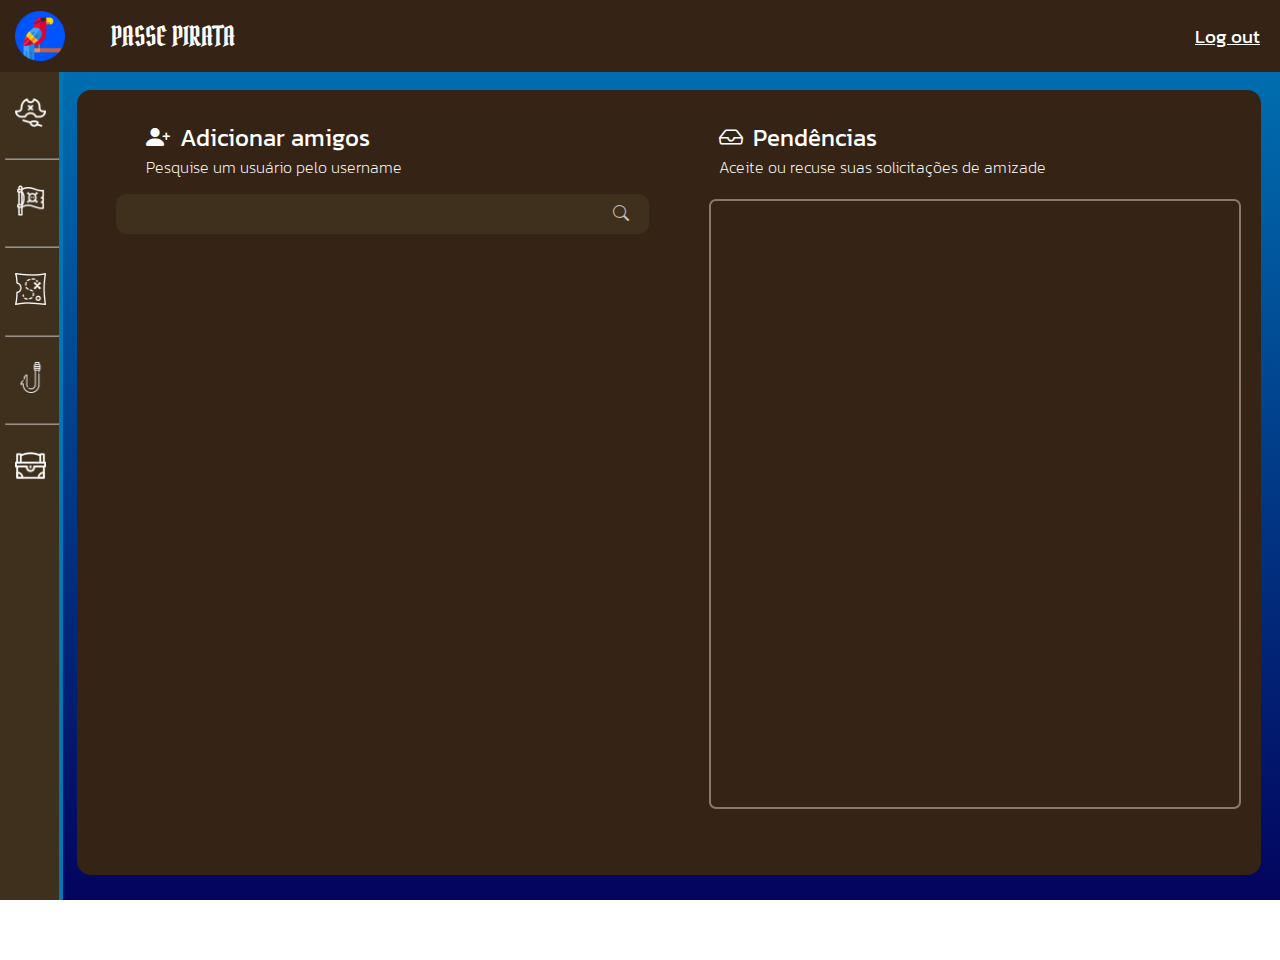
<file: amigos.html>
<!DOCTYPE html>
<html lang="en">

<head>
    <meta charset="UTF-8">
    <meta name="viewport" content="width=device-width, initial-scale=1.0">
    <title>Amigos</title>
    <link rel="icon" href="img/logo.png" type="image/png">
    <link rel="stylesheet" href="https://cdn.jsdelivr.net/npm/bootstrap-icons@1.11.3/font/bootstrap-icons.min.css">
    <link rel="stylesheet" href="amigos/amigos.css">
    <link rel="stylesheet" href="../menu-lateral/menu.css">
</head>

<body>

    <div class="bloco-msg-topo" style="display: none;">
        <span class="msg-topo"></span>
    </div>

    <header>
        <div class="logo-e-nome">
            <a href="index.html">
                <img src="img/logo.png" alt="Logo Xbox">
            </a>
            <span>PASSE PIRATA</span>
        </div>
        <a class="logx" href="Log out">Log out</a>

    </header>



    <section class="conteudo">

        <section class="amizades">

            <article class="adicionar-amizade">
                <h2><i class="bi bi-person-plus-fill"></i>Adicionar amigos</h2>
                <h3>Pesquise um usuário pelo username</h3>

                <div class="input-wrapper">
                    <input class="pesquisa-usuario" type="text">
                    <i class="bi bi-search"></i>
                </div>

                <ul class="lista-usuarios"></ul>
                </ul>

            </article>

            <article class="pendentes">
                <h2 class="pendencias-qtd"><i class="bi bi-inbox"></i>Pendências</h1>
                    <h3>Aceite ou recuse suas solicitações de amizade</h3>

                    <ul class="lista-solicitacoes">
                    </ul>

            </article>

        </section>

    </section>
    <nav class="menu-lateral">
        <ul>
            <li class="menu-item">
                <a href="tela-perfil.html">
                    <span class="menu-icon"><img src="../img/icones-menu/chapeu-de-pirata.png" alt=""></span>
                    <span class="txt-link">Meu Perfil</span>
                </a>
            </li>
            <hr>
            <li class="menu-item">
                <a href="amigos.html">
                    <span class="menu-icon"><img src="../img/icones-menu/bandeira-pirata.png" alt=""></span>
                    <span class="txt-link">Amigos</span>
                </a>
            </li>
            <hr>
            <li class="menu-item">
                <a href="planos.html">
                    <span class="menu-icon"><img src="../img/icones-menu/mapa-do-tesouro.png" alt=""></i></span>
                    <span class="txt-link">Planos</span>
                </a>
            </li>
            <hr>
            <li class="menu-item">
                <a href="dispositivos.html">
                    <span class="menu-icon"><img src="../img/icones-menu/gancho.png" alt=""></span>
                    <span class="txt-link">Dispositivos</span>
                </a>
            </li>
            <hr>
            <li class="menu-item">
                <a href="meus-pagamentos.html">
                    <span class="menu-icon"><img src="../img/icones-menu/bau.png" alt=""></span>
                    <span class="txt-link">Meus Pagamentos</span>
                </a>
            </li>  
        </ul>
    </nav>

    <script src="idLogin.js"></script>
    <script type="module" src="amigos/amigos.js" defer></script>

</body>

</html>
</file>
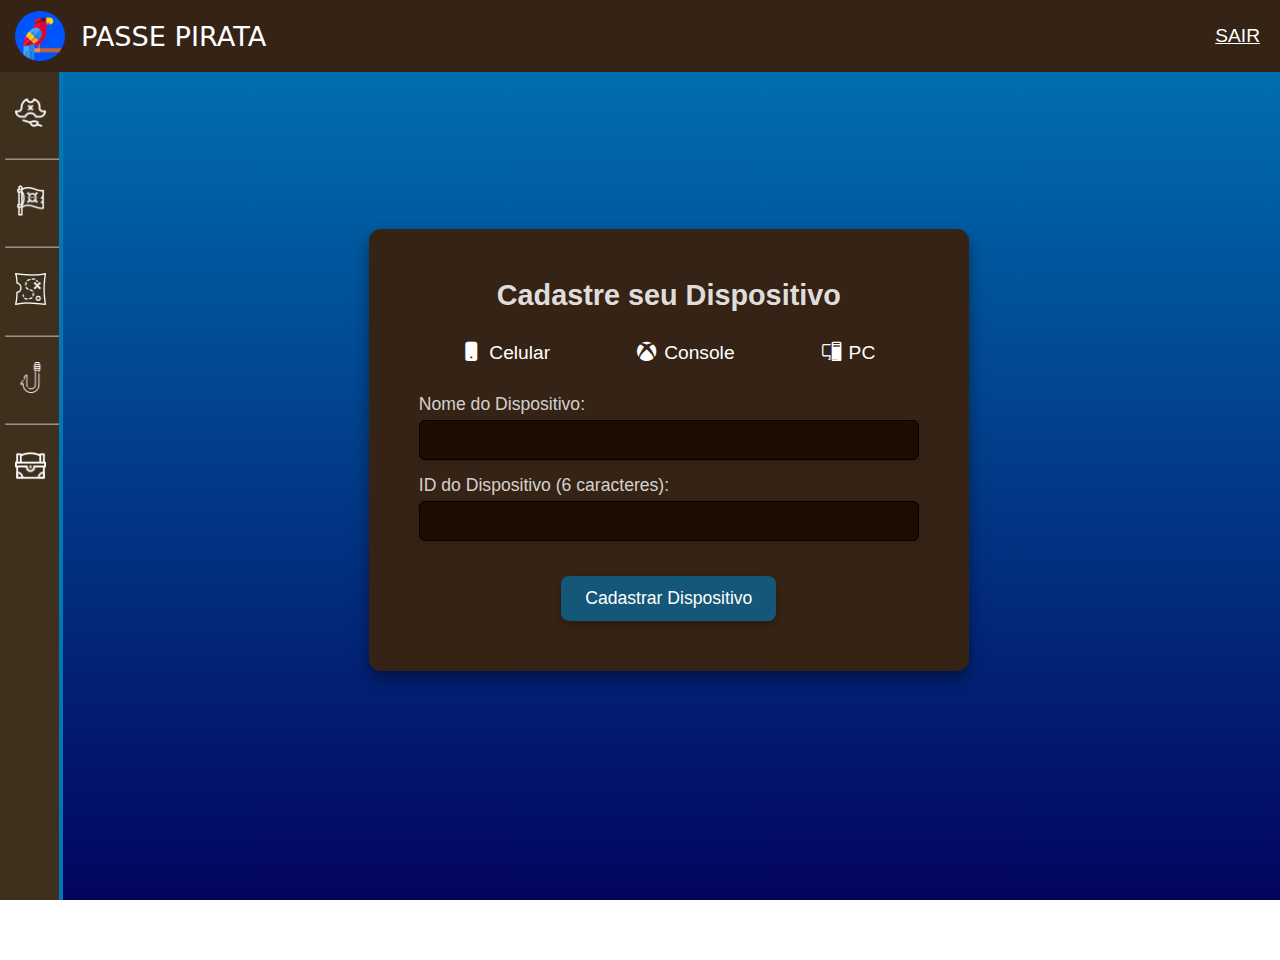
<file: cadastro-dispositivo.html>
<!DOCTYPE html>
<html lang="pt-br">

<head>
    <meta charset="UTF-8">
    <meta name="viewport" content="width=device-width, initial-scale=1.0">
    <title>Cadastro de Dispositivos</title>
    <link rel="icon" href="img/logo.png" type="image/png">
    <link rel="stylesheet" href="/cadastro-dispositivo/cadastro-d.css">
    <link rel="stylesheet" href="https://cdn.jsdelivr.net/npm/bootstrap-icons@1.11.3/font/bootstrap-icons.min.css">
</head>

<body>
    <div class="popup" id="popup">
        <p>Dispositivo cadastrado!</p>
    </div>
    <header>
        <div class="logo-e-nome">
            <a href="index.html">
                <img src="img/logo.png" alt="Logo Xbox">
            </a>
            <span>PASSE PIRATA</span>
        </div>
        <a class="logx" href="Log out">SAIR</a>
    </header>
    <div class="popup" id="popup">
        <p>Dispositivo cadastrado!</p>
    </div>

    <section class="conteudo">
        <section class="cadastro-dispositivo-container">
            <div class="cadastro-dispositivo">
                <h2>Cadastre seu Dispositivo</h2>
                <form class="form-cadastro">
                    <div class="tipo-dispositivo">
                        <label for="celular">
                            <input type="radio" name="tipo" id="celular" value="celular" required>
                            <i class="bi bi-phone-fill"></i> Celular
                        </label>
                        <label for="console">
                            <input type="radio" name="tipo" id="console" value="console">
                            <i class="bi bi-xbox"></i> Console
                        </label>
                        <label for="pc">
                            <input type="radio" name="tipo" id="pc" value="pc">
                            <i class="bi bi-pc-display"></i> PC
                        </label>
                    </div>

                    <div class="campo">
                        <label for="nome-dispositivo">Nome do Dispositivo:</label>
                        <input type="text" id="nome-dispositivo" name="nome-dispositivo" required>
                    </div>

                    <div class="campo">
                        <label for="id-dispositivo">ID do Dispositivo (6 caracteres):</label>
                        <input type="text" id="id-dispositivo" name="id-dispositivo" maxlength="6" minlength="6"
                            required>
                    </div>

                    <button type="submit" class="botao-cadastrar">Cadastrar Dispositivo</button>
                </form>
            </div>
        </section>
    </section>
    <nav class="menu-lateral">
        <ul>
            <li class="menu-item">
                <a href="tela-perfil.html">
                    <span class="menu-icon"><img src="../img/icones-menu/chapeu-de-pirata.png" alt=""></span>
                    <span class="txt-link">Meu Perfil</span>
                </a>
            </li>
            <hr>
            <li class="menu-item">
                <a href="amigos.html">
                    <span class="menu-icon"><img src="../img/icones-menu/bandeira-pirata.png" alt=""></span>
                    <span class="txt-link">Amigos</span>
                </a>
            </li>
            <hr>
            <li class="menu-item">
                <a href="planos.html">
                    <span class="menu-icon"><img src="../img/icones-menu/mapa-do-tesouro.png" alt=""></i></span>
                    <span class="txt-link">Planos</span>
                </a>
            </li>
            <hr>
            <li class="menu-item">
                <a href="dispositivos.html">
                    <span class="menu-icon"><img src="../img/icones-menu/gancho.png" alt=""></span>
                    <span class="txt-link">Dispositivos</span>
                </a>
            </li>
            <hr>
            <li class="menu-item">
                <a href="meus-pagamentos.html">
                    <span class="menu-icon"><img src="../img/icones-menu/bau.png" alt=""></span>
                    <span class="txt-link">Meus Pagamentos</span>
                </a>
            </li>  
        </ul>
    </nav>
    </nav>
    <script src="cadastro-dispositivo/cadastro-d.js"></script>
</body>

</html>
</file>
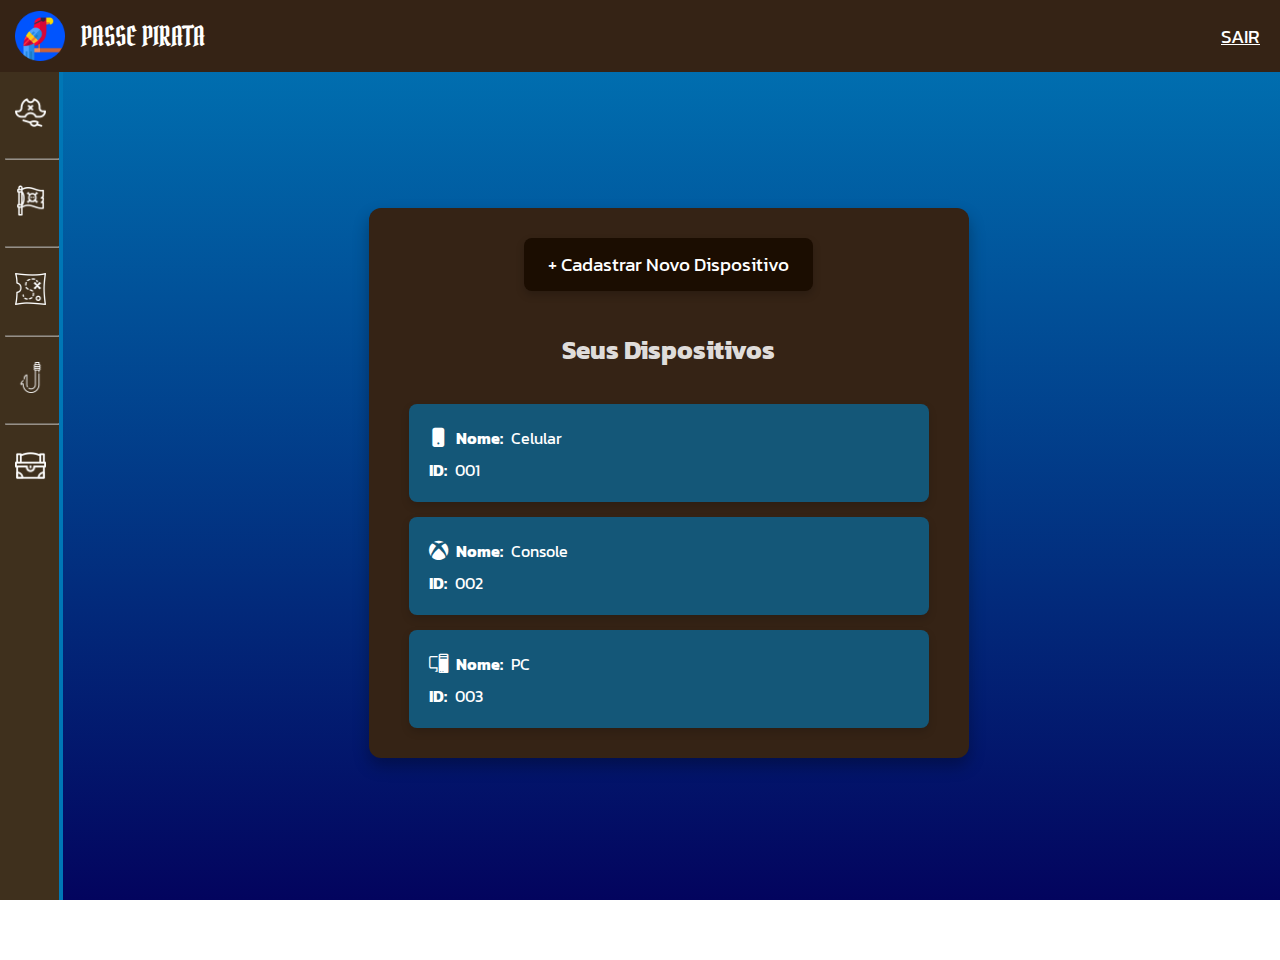
<file: dispositivos.html>
<!DOCTYPE html>
<html lang="pt-br">

<head>
    <meta charset="UTF-8">
    <meta name="viewport" content="width=device-width, initial-scale=1.0">
    <title>Dispositivos</title>
    <link rel="icon" href="img/logo.png" type="image/png">
    <link rel="stylesheet" href="/dispositivos/dispositivo.css">
    <link rel="stylesheet" href="https://cdn.jsdelivr.net/npm/bootstrap-icons@1.11.3/font/bootstrap-icons.min.css">
</head>

<body>
    <header>
        <div class="logo-e-nome">
            <a href="index.html">
                <img src="img/logo.png" alt="Logo Xbox">
            </a>
            <span>PASSE PIRATA</span>
        </div>
        <a class="logx" href="Log out">SAIR</a>
    </header>
    <section class="conteudo">
        <section class="dispositivos-container">
            <div class="cadastro">
                <a href="cadastro-dispositivo.html"><button class="botao-cadastrar">+ Cadastrar Novo
                        Dispositivo</button></a>
                <h3>Seus Dispositivos</h3>
                <div class="lista-dispositivos">
                    <div class="dispositivo">
                        <p><i class="bi bi-phone-fill"></i> <strong>Nome:</strong> Celular</p>
                        <p><strong>ID:</strong> 001</p>
                    </div>
                    <div class="dispositivo">
                        <p><i class="bi bi-xbox"></i> <strong>Nome:</strong> Console</p>
                        <p><strong>ID:</strong> 002</p>
                    </div>
                    <div class="dispositivo">
                        <p><i class="bi bi-pc-display"></i> <strong>Nome:</strong> PC</p>
                        <p><strong>ID:</strong> 003</p>
                    </div>
                </div>
            </div>
        </section>

    </section>
    <nav class="menu-lateral">
        <ul>
            <li class="menu-item">
                <a href="tela-perfil.html">
                    <span class="menu-icon"><img src="../img/icones-menu/chapeu-de-pirata.png" alt=""></span>
                    <span class="txt-link">Meu Perfil</span>
                </a>
            </li>
            <hr>
            <li class="menu-item">
                <a href="amigos.html">
                    <span class="menu-icon"><img src="../img/icones-menu/bandeira-pirata.png" alt=""></span>
                    <span class="txt-link">Amigos</span>
                </a>
            </li>
            <hr>
            <li class="menu-item">
                <a href="planos.html">
                    <span class="menu-icon"><img src="../img/icones-menu/mapa-do-tesouro.png" alt=""></i></span>
                    <span class="txt-link">Planos</span>
                </a>
            </li>
            <hr>
            <li class="menu-item">
                <a href="dispositivos.html">
                    <span class="menu-icon"><img src="../img/icones-menu/gancho.png" alt=""></span>
                    <span class="txt-link">Dispositivos</span>
                </a>
            </li>
            <hr>
            <li class="menu-item">
                <a href="meus-pagamentos.html">
                    <span class="menu-icon"><img src="../img/icones-menu/bau.png" alt=""></span>
                    <span class="txt-link">Meus Pagamentos</span>
                </a>
            </li>
        </ul>
    </nav>
</body>

</html>
</file>
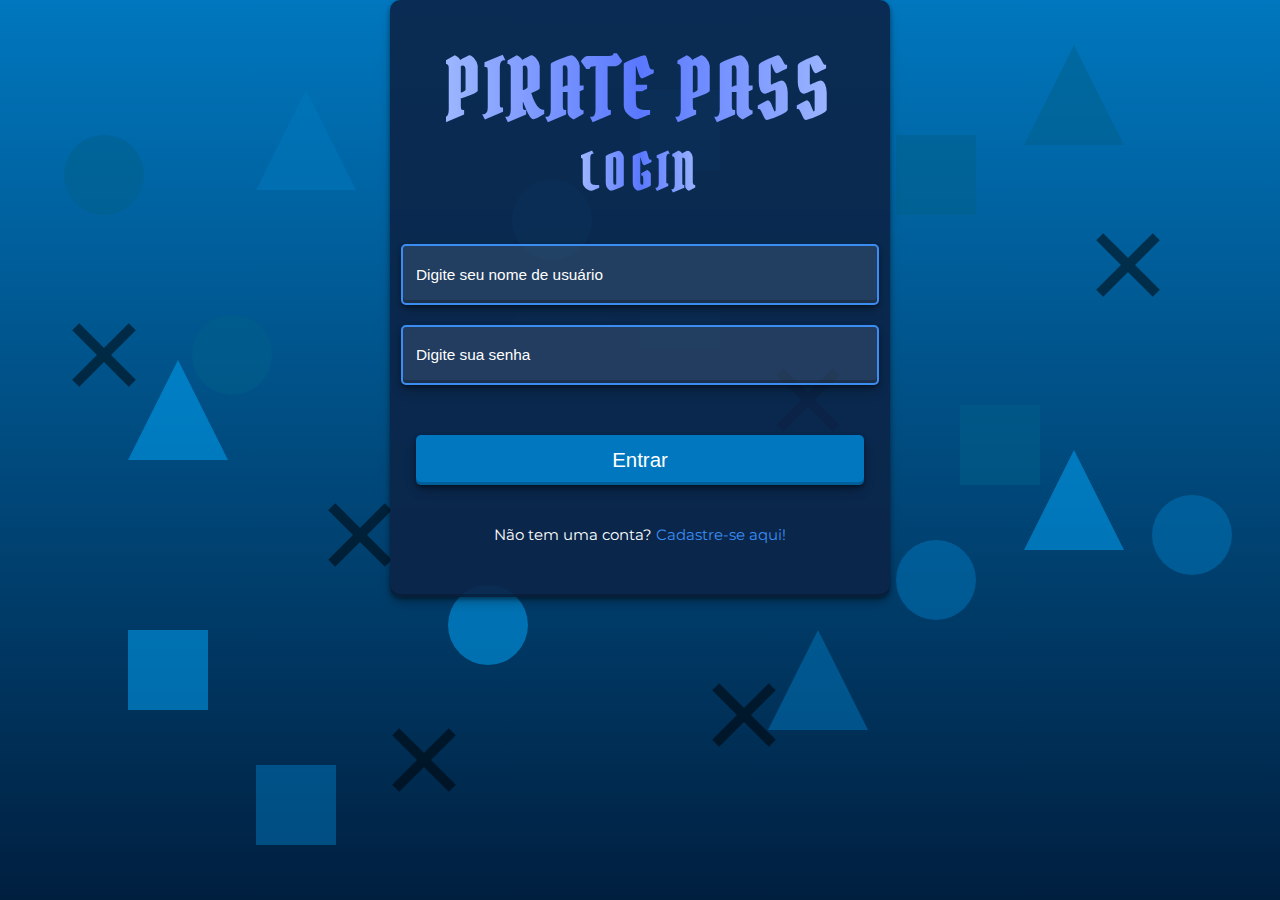
<file: login.html>
<!DOCTYPE html>
<html lang="pt-BR">
<head>
  <meta charset="UTF-8">
  <meta name="viewport" content="width=device-width, initial-scale=1.0">
  <title>Pirate Pass - Login</title>
  <link rel="icon" href="img/logo.png" type="image/png">
  <!-- Importando as fontes do Google Fonts -->
  <link rel="preconnect" href="https://fonts.googleapis.com">
  <link rel="preconnect" href="https://fonts.gstatic.com" crossorigin>
  <!-- Montserrat para o corpo, Pirata One para o título -->
  <link href="https://fonts.googleapis.com/css2?family=Montserrat&family=Pirata+One&display=swap" rel="stylesheet">
  <!-- Importando o arquivo CSS -->
  <link rel="stylesheet" href="login/login.css">
</head>
<body>
  <!-- Formas geométricas de fundo -->
  <div class="shapes">
    <!-- Triângulos -->
    <div class="shape triangle triangle1"></div>
    <div class="shape triangle triangle2"></div>
    <div class="shape triangle triangle3"></div>
    <div class="shape triangle triangle4"></div>
    <div class="shape triangle triangle5"></div>
    <div class="shape triangle triangle6"></div>
    <!-- Quadrados -->
    <div class="shape square square1"></div>
    <div class="shape square square2"></div>
    <div class="shape square square3"></div>
    <div class="shape square square4"></div>
    <div class="shape square square5"></div>
    <div class="shape square square6"></div>
    <!-- Círculos -->
    <div class="shape circle circle1"></div>
    <div class="shape circle circle2"></div>
    <div class="shape circle circle3"></div>
    <div class="shape circle circle4"></div>
    <div class="shape circle circle5"></div>
    <div class="shape circle circle6"></div>
    <!-- X-Shapes -->
    <div class="shape x-shape x-shape1"></div>
    <div class="shape x-shape x-shape2"></div>
    <div class="shape x-shape x-shape3"></div>
    <div class="shape x-shape x-shape4"></div>
    <div class="shape x-shape x-shape5"></div>
    <div class="shape x-shape x-shape6"></div>
  </div>

   <!-- Contêiner para o conteúdo centralizado -->
   <div class="container">
    <!-- Formulário com o título dentro -->
    <form class="form" id="formLogin">
      <div class="title-container">
        <h1 class="title">PIRATE PASS</h1>
      </div>
      <h2 class="subtitle">LOGIN</h2>
      <input type="text" id="identificador" class="input" placeholder="Digite seu nome de usuário" required>
      <input type="password" id="senhaLogin" class="input" placeholder="Digite sua senha" required>
      <button type="submit">Entrar</button>
      <!-- Texto de cadastro -->
      <p class="signup-text">
        Não tem uma conta? <a href="cadastro.html">Cadastre-se aqui!</a>
      </p>
    </form>
  </div>

  <!-- Pop-up de erro -->
  <div id="popup" class="popup">
    <div class="popup-content">
      <span id="closePopup" class="close-button">&times;</span>
      <h2 id="popupTitle">Erro no Login</h2>
      <p id="popupMessage"></p>
    </div>
  </div>

  <!-- Importando o arquivo JavaScript externo -->
  <script src="idLogin.js"></script>
  <script src="login/login.js"></script>
</body>
</html>
</file>
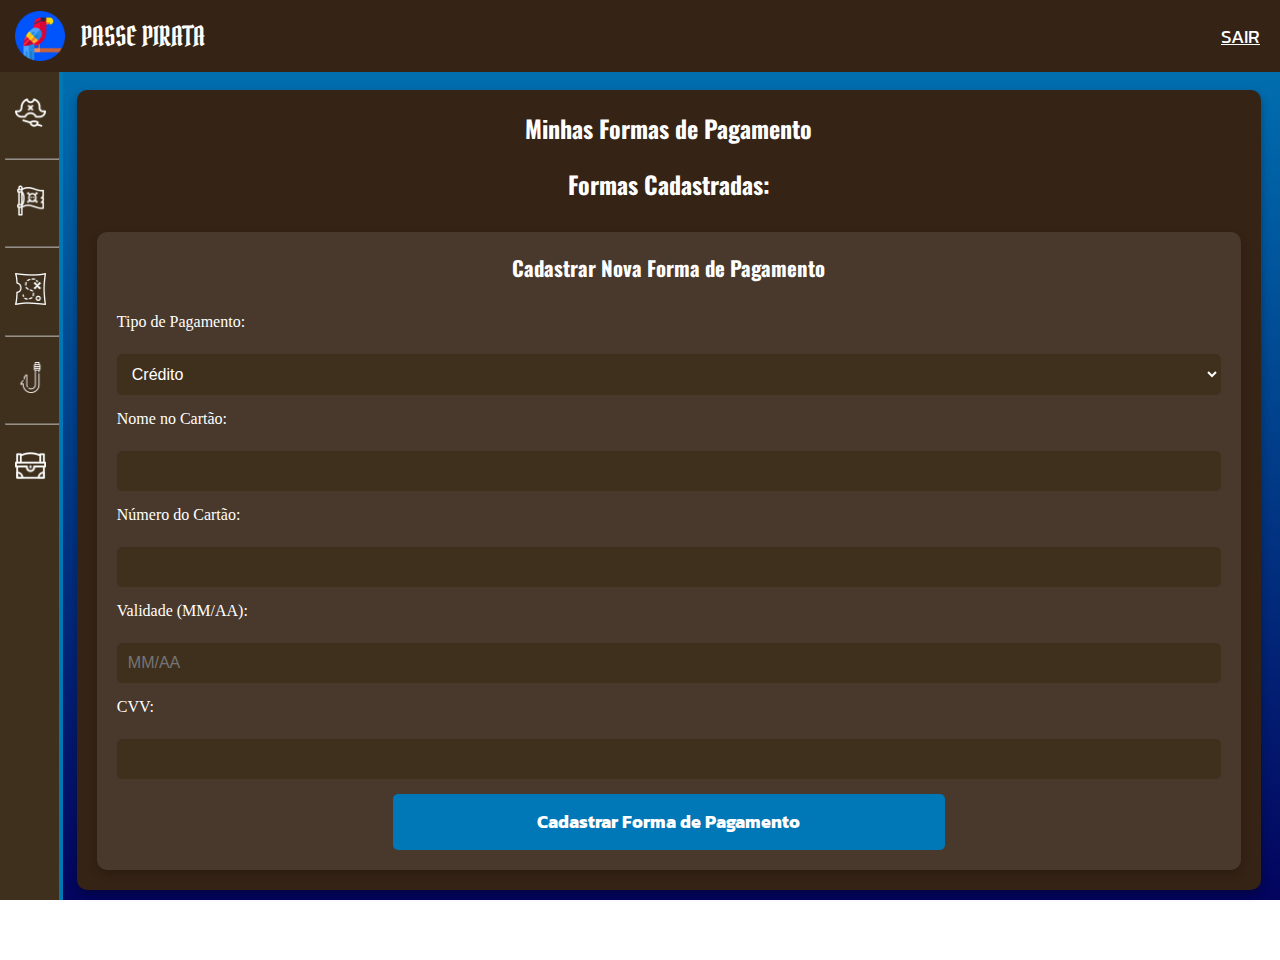
<file: meus-pagamentos.html>
<!DOCTYPE html>
<html lang="pt-br">

<head>
    <meta charset="UTF-8">
    <meta name="viewport" content="width=device-width, initial-scale=1.0">
    <title>Formas de Pagamento</title>
    <link rel="icon" href="img/logo.png" type="image/png">
    <link rel="stylesheet" href="pagamentos/meus-pagamentos.css">
    <link rel="stylesheet" href="https://cdn.jsdelivr.net/npm/bootstrap-icons@1.11.3/font/bootstrap-icons.min.css">
</head>

<body>
    <header>
        <div class="logo-e-nome">
            <a href="index.html">
                <img src="img/logo.png" alt="Logo Xbox">
            </a>
            <span>PASSE PIRATA</span>
        </div>
        <a class="logx" href="Log out">SAIR</a>
    </header>

    <section class="conteudo">
        <div class="pagamentos-container" id="pagamentosContainer">
            <div class="teste" id="teste">
                <h2>Minhas Formas de Pagamento</h2>
            </div>
            <!-- Lista de Formas de Pagamento -->
            <div class="formas-cadastradas">
                <h3>Formas Cadastradas:</h3>
                <div class="formas-container" id="formasContainer">
                </div>
            </div>
            <!-- Formulário para Cadastrar Nova Forma de Pagamento -->
            <div class="cadastrar-pagamento">
                <h3>Cadastrar Nova Forma de Pagamento</h3>
                <form id="formPagamento">
                    <label for="tipoPagamento">Tipo de Pagamento:</label>
                    <select id="tipoPagamento" required>
                        <option value="4">Crédito</option>
                        <option value="5">Débito</option>
                    </select>

                    <label for="nomeNoCartao">Nome no Cartão:</label>
                    <input type="text" id="nomeNoCartao" required>

                    <label for="numeroCartao">Número do Cartão:</label>
                    <input type="text" id="numeroCartao" maxlength="16" required>

                    <label for="validadeCartao">Validade (MM/AA):</label>
                    <input type="text" id="validadeCartao" placeholder="MM/AA" maxlength="5" required>

                    <label for="cvvCartao">CVV:</label>
                    <input type="text" id="cvvCartao" maxlength="3" required>

                    <button type="button" id="botaoCadastrarPagamento">Cadastrar Forma de Pagamento</button>
                </form>
            </div>
        </div>
    </section>
    <nav class="menu-lateral">
        <ul>
            <li class="menu-item">
                <a href="tela-perfil.html">
                    <span class="menu-icon"><img src="../img/icones-menu/chapeu-de-pirata.png" alt=""></span>
                    <span class="txt-link">Meu Perfil</span>
                </a>
            </li>
            <hr>
            <li class="menu-item">
                <a href="amigos.html">
                    <span class="menu-icon"><img src="../img/icones-menu/bandeira-pirata.png" alt=""></span>
                    <span class="txt-link">Amigos</span>
                </a>
            </li>
            <hr>
            <li class="menu-item">
                <a href="planos.html">
                    <span class="menu-icon"><img src="../img/icones-menu/mapa-do-tesouro.png" alt=""></i></span>
                    <span class="txt-link">Planos</span>
                </a>
            </li>
            <hr>
            <li class="menu-item">
                <a href="dispositivos.html">
                    <span class="menu-icon"><img src="../img/icones-menu/gancho.png" alt=""></span>
                    <span class="txt-link">Dispositivos</span>
                </a>
            </li>
            <hr>
            <li class="menu-item">
                <a href="meus-pagamentos.html">
                    <span class="menu-icon"><img src="../img/icones-menu/bau.png" alt=""></span>
                    <span class="txt-link">Meus Pagamentos</span>
                </a>
            </li>
        </ul>
    </nav>
</body>
<script src="idLogin.js"></script>
<script src="pagamentos/meus-pagamentos.js"></script>

</html>
</file>
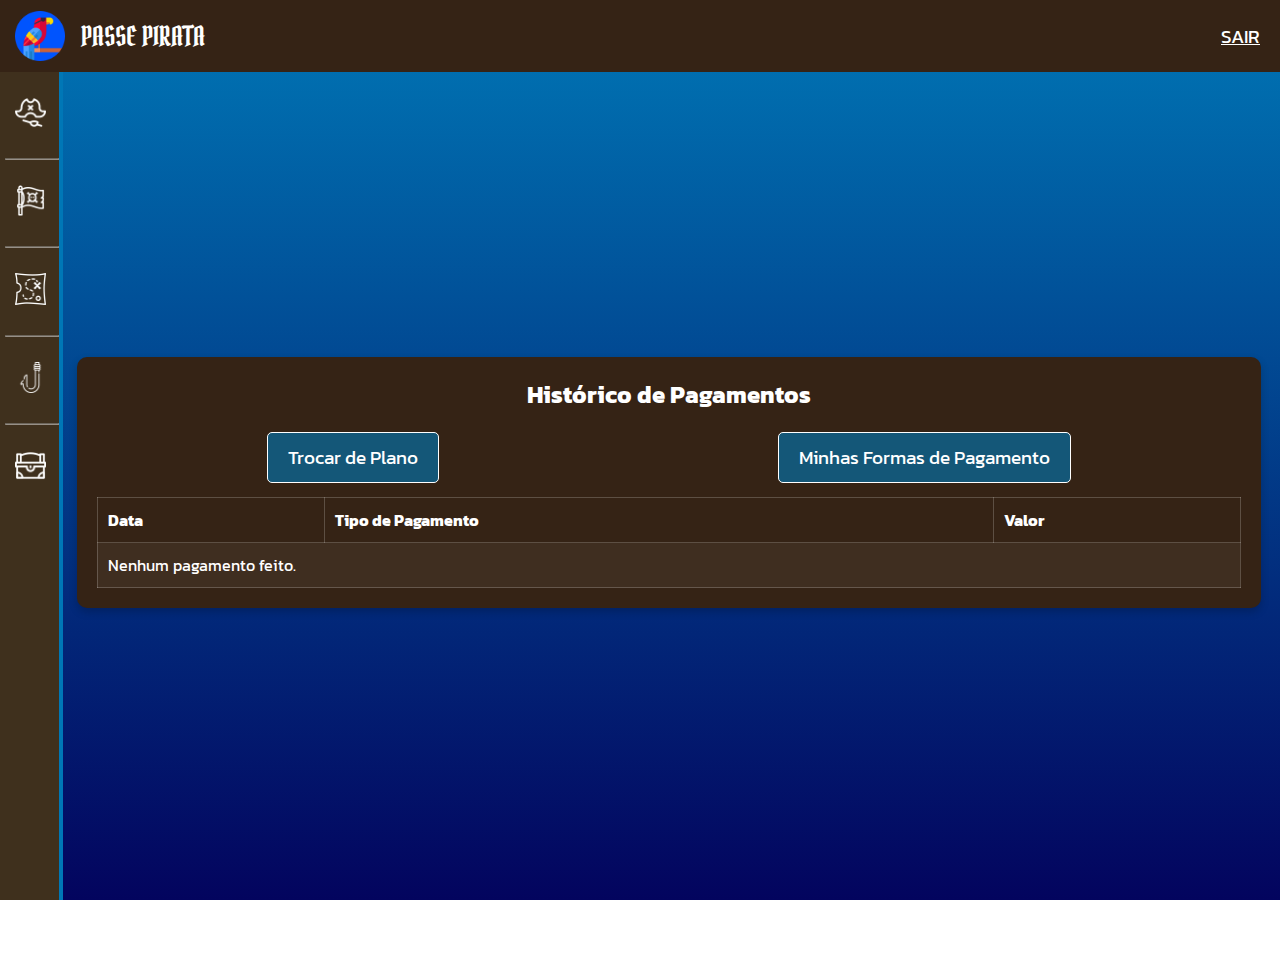
<file: pagamentos.html>
<!DOCTYPE html>
<html lang="pt-br">

<head>
    <meta charset="UTF-8">
    <meta name="viewport" content="width=device-width, initial-scale=1.0">
    <title>Pagamentos</title>
    <link rel="icon" href="img/logo.png" type="image/png">
    <link rel="stylesheet" href="pagamentos/pagamentos.css">
    <link rel="stylesheet" href="https://cdn.jsdelivr.net/npm/bootstrap-icons@1.11.3/font/bootstrap-icons.min.css">
</head>

<body>
    <header>
        <div class="logo-e-nome">
            <a href="index.html">
                <img src="img/logo.png" alt="Logo Xbox">
            </a>
            <span>PASSE PIRATA</span>
        </div>
        <a class="logx" href="Log out">SAIR</a>
    </header>
    <section class="conteudo">
        <div class="pagamentos-container">
            <h2>Histórico de Pagamentos</h2>
            <div class="pagamentos-acoes">
                <a href="trocar-plano.html">
                    <button>Trocar de Plano</button>
                </a>

                <a href="meus-pagamentos.html">
                    <button>Minhas Formas de Pagamento</button>
                </a>
            </div>
            <table class="historico-pagamentos">
                <thead>
                    <tr>
                        <th>Data</th>
                        <th>Tipo de Pagamento</th>
                        <th>Valor</th>
                    </tr>
                </thead>
                <tbody id="historicoPagamentosBody">
                    <!-- Os dados serão adicionados dinamicamente aqui -->
                </tbody>
            </table>
        </div>
    </section>
    <nav class="menu-lateral">
        <ul>
            <li class="menu-item">
                <a href="tela-perfil.html">
                    <span class="menu-icon"><img src="../img/icones-menu/chapeu-de-pirata.png" alt=""></span>
                    <span class="txt-link">Meu Perfil</span>
                </a>
            </li>
            <hr>
            <li class="menu-item">
                <a href="amigos.html">
                    <span class="menu-icon"><img src="../img/icones-menu/bandeira-pirata.png" alt=""></span>
                    <span class="txt-link">Amigos</span>
                </a>
            </li>
            <hr>
            <li class="menu-item">
                <a href="planos.html">
                    <span class="menu-icon"><img src="../img/icones-menu/mapa-do-tesouro.png" alt=""></i></span>
                    <span class="txt-link">Planos</span>
                </a>
            </li>
            <hr>
            <li class="menu-item">
                <a href="dispositivos.html">
                    <span class="menu-icon"><img src="../img/icones-menu/gancho.png" alt=""></span>
                    <span class="txt-link">Dispositivos</span>
                </a>
            </li>
            <hr>
            <li class="menu-item">
                <a href="meus-pagamentos.html">
                    <span class="menu-icon"><img src="../img/icones-menu/bau.png" alt=""></span>
                    <span class="txt-link">Meus Pagamentos</span>
                </a>
            </li>
        </ul>
    </nav>
</body>
<script src="idLogin.js"></script>
<script src="pagamentos/pagamentos.js"></script>

</html>
</file>
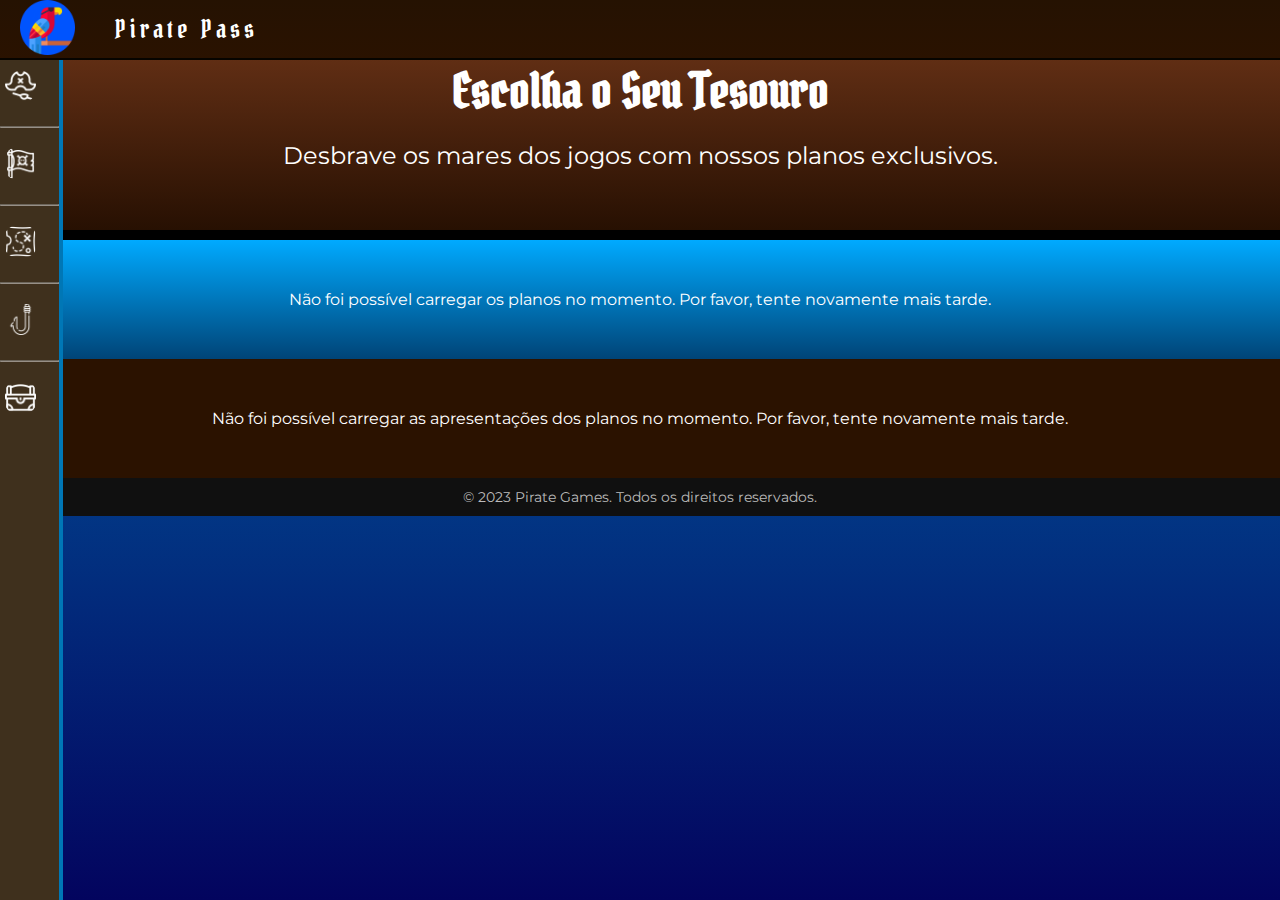
<file: planos.html>
<!DOCTYPE html>
<html lang="pt-BR">

<head>
    <meta charset="UTF-8">
    <title>Planos de Assinatura</title>
    <link rel="icon" href="img/logo.png" type="image/png">
    <!-- Link para as fontes -->
    <link href="https://fonts.googleapis.com/css2?family=Montserrat&family=Pirata+One&display=swap" rel="stylesheet">
    <!-- Estilos CSS -->
    <link rel="stylesheet" href="menu-lateral/menu.css">
    <link rel="stylesheet" href="planos/planos.css">
    <link rel="stylesheet" href="https://cdn.jsdelivr.net/npm/bootstrap-icons@1.11.3/font/bootstrap-icons.min.css">
</head>

<body>
    <!-- Contêiner principal para escopo -->
    <div class="pg-container">
        <!-- Cabeçalho -->
        <header>
            <div class="pg-logo">
                <a href="index.html">
                    <img src="img/logo.png" alt="Logo">
                </a>

                <div class="pg-title">Pirate Pass</div>
            </div>
            <div class="pg-search-container">
                <!-- Conteúdo do cabeçalho se necessário -->
            </div>
        </header>

        <nav class="menu-lateral">
            <ul>
                <li class="menu-item">
                    <a href="tela-perfil.html">
                        <span class="menu-icon"><img src="../img/icones-menu/chapeu-de-pirata.png" alt=""></span>
                        <span class="txt-link">Meu Perfil</span>
                    </a>
                </li>
                <hr>
                <li class="menu-item">
                    <a href="amigos.html">
                        <span class="menu-icon"><img src="../img/icones-menu/bandeira-pirata.png" alt=""></span>
                        <span class="txt-link">Amigos</span>
                    </a>
                </li>
                <hr>
                <li class="menu-item">
                    <a href="planos.html">
                        <span class="menu-icon"><img src="../img/icones-menu/mapa-do-tesouro.png" alt=""></i></span>
                        <span class="txt-link">Planos</span>
                    </a>
                </li>
                <hr>
                <li class="menu-item">
                    <a href="dispositivos.html">
                        <span class="menu-icon"><img src="../img/icones-menu/gancho.png" alt=""></span>
                        <span class="txt-link">Dispositivos</span>
                    </a>
                </li>
                <hr>
                <li class="menu-item">
                    <a href="meus-pagamentos.html">
                        <span class="menu-icon"><img src="../img/icones-menu/bau.png" alt=""></span>
                        <span class="txt-link">Meus Pagamentos</span>
                    </a>
                </li>
            </ul>
        </nav>

        <!-- Seção Hero -->
        <div class="pg-hero">
            <h1>Escolha o Seu Tesouro</h1>
            <p>Desbrave os mares dos jogos com nossos planos exclusivos.</p>
        </div>

        <!-- Seção de Planos -->
        <div class="pg-planos">
            <!-- Os planos serão carregados dinamicamente pelo JavaScript -->
        </div>

        <!-- Seção de Apresentação dos Planos -->
        <div class="pg-apresentacao">
            <!-- As apresentações serão carregadas dinamicamente pelo JavaScript -->
        </div>

        <!-- Rodapé -->
        <footer>
            &copy; 2023 Pirate Games. Todos os direitos reservados.
        </footer>
    </div>

    <script src="planos/planos.js"></script>
</body>

</html>
</file>
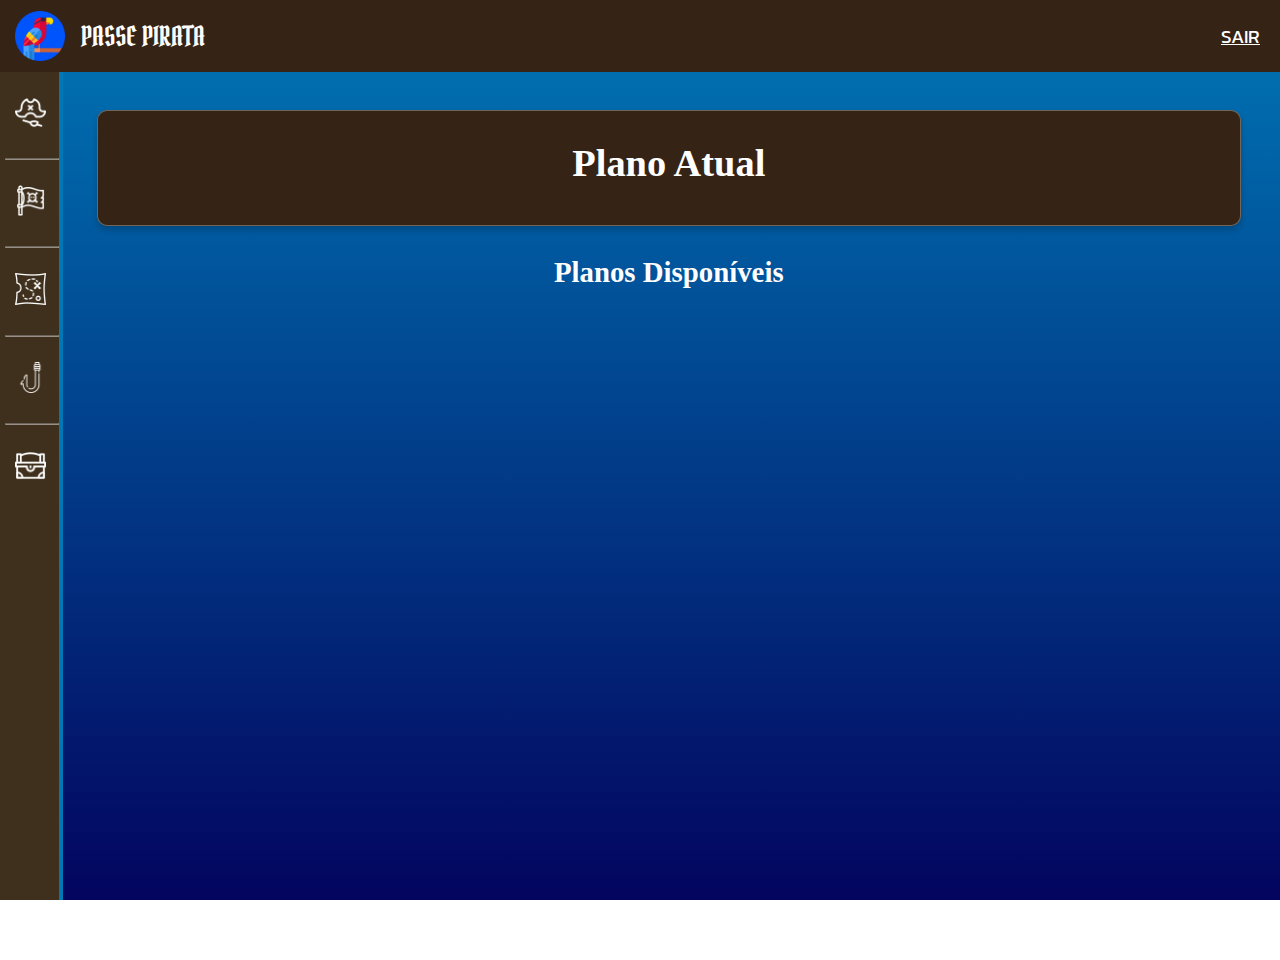
<file: trocar-plano.html>
<!DOCTYPE html>
<html lang="pt-br">

<head>
    <meta charset="UTF-8">
    <meta name="viewport" content="width=device-width, initial-scale=1.0">
    <title>Trocar plano</title>
    <link rel="icon" href="img/logo.png" type="image/png">
    <link rel="stylesheet" href="pagamentos/trocar-plano.css">
    <link rel="stylesheet" href="https://cdn.jsdelivr.net/npm/bootstrap-icons@1.11.3/font/bootstrap-icons.min.css">
</head>

<body>
    <header>
        <div class="logo-e-nome">
            <a href="index.html">
                <img src="img/logo.png" alt="Logo Xbox">
            </a>
            <span>PASSE PIRATA</span>
        </div>
        <a class="logx" href="Log out">SAIR</a>
    </header>

    <section class="conteudo">
        <div class="plano-atual">
            <h2>Plano Atual</h2>
            <div id="plano-atual">
                <!-- Informações do plano atual serão inseridas aqui -->
            </div>
        </div>

        <div class="planos-disponiveis">
            <h2>Planos Disponíveis</h2>
            <div id="planos-disponiveis">
                <!-- Informações dos planos disponíveis serão inseridas aqui -->
            </div>
        </div>
    </section>

    <div class="modal-overlay" id="modal">
        <div class="modal-content">
            <span class="close-modal" onclick="fecharModal()" aria-label="Fechar Modal">&times;</span>
            <h3 id="planoSelecionado"></h3>
            <p id="precoSelecionado">Escolha a forma de pagamento</p>
            <div class="tab-content" id="salvos">
                <!-- Cartões salvos serão inseridos aqui -->
            </div>
            <button class="botao-comprar" id="comprarPlanoButton" style="display:none;">Comprar o Plano</button>
        </div>
    </div>
    <nav class="menu-lateral">
        <ul>
            <li class="menu-item">
                <a href="tela-perfil.html">
                    <span class="menu-icon"><img src="../img/icones-menu/chapeu-de-pirata.png" alt=""></span>
                    <span class="txt-link">Meu Perfil</span>
                </a>
            </li>
            <hr>
            <li class="menu-item">
                <a href="amigos.html">
                    <span class="menu-icon"><img src="../img/icones-menu/bandeira-pirata.png" alt=""></span>
                    <span class="txt-link">Amigos</span>
                </a>
            </li>
            <hr>
            <li class="menu-item">
                <a href="planos.html">
                    <span class="menu-icon"><img src="../img/icones-menu/mapa-do-tesouro.png" alt=""></i></span>
                    <span class="txt-link">Planos</span>
                </a>
            </li>
            <hr>
            <li class="menu-item">
                <a href="dispositivos.html">
                    <span class="menu-icon"><img src="../img/icones-menu/gancho.png" alt=""></span>
                    <span class="txt-link">Dispositivos</span>
                </a>
            </li>
            <hr>
            <li class="menu-item">
                <a href="meus-pagamentos.html">
                    <span class="menu-icon"><img src="../img/icones-menu/bau.png" alt=""></span>
                    <span class="txt-link">Meus Pagamentos</span>
                </a>
            </li>  
        </ul>
    </nav>
</body>

</html>
<script src="idLogin.js"></script>
<script src="pagamentos/trocar-plano.js"></script>
</file>
<file: amigos/amigos.css>
@import url('https://fonts.googleapis.com/css2?family=Inter:opsz@14..32&family=Kanit:wght@300;400&family=Oswald:wght@200..700&display=swap');
@import url('https://fonts.googleapis.com/css2?family=Pirata+One&display=swap');

/* Informações da Página */

.conteudo {
    min-height: 90vh;
    padding-bottom: 25px;
    position: relative;
    width: calc(100% - 6em);
    margin-bottom: 2em;
    top: 10vh;
    left: 4.8em;
    display: flex;
    justify-content: space-between;
}

/* Container principal */

.amizades {
    background: #352315;
    width: 100%;
    min-height: 100%;
    padding-bottom: 2em;
    border-radius: 14px;
    display: flex;
    justify-content: space-evenly;
}

/* Lado novas amizades */

h2 {
    padding: 30px 30px 0 30px;
    font-family: "Kanit", sans-serif;
    font-weight: 400;
    color: white;
    font-size: 1.5em;
    display: flex;
    gap: 10px;
}

h3 {
    padding: 0 30px 0 30px;
    font-family: "Kanit", sans-serif;
    font-weight: 200;
    color: white;
    font-size: 1em;
}

.adicionar-amizade {
    width: 45%;
}

.input-wrapper {
    margin-top: 15px;
    background-color: #3f301d;
    width: 100%;
    height: 40px;
    border-radius: 10px;
    padding-left: 15px;
    padding-right: 15px;
    display: flex;
    align-items: center;
    justify-content: space-between;
}

.pesquisa-usuario {
    padding-right: 15px;
    width: 100%;
    background-color: transparent;
    border: none;
    font-size: 0.9em;
    outline: 0;
    caret-color: white;
    color: white;
}

.adicionar-amizade div i {
    color: rgba(255, 255, 255, 0.7);
    font-size: 1em;
    cursor: pointer;
    margin-right: 5px;
}

.lista-usuarios {
    max-width: 100%;
    max-height: fit-content;
    margin: 10px auto;
    display: flex;
    flex-direction: column;
    gap: 10px;
}

.lista-usuarios li {
    background-color: #3f301d;
    display: flex;
    align-items: center;
    height: 70px;
    border-radius: 10px;
    justify-content: space-between;
    padding: 0 15px 0 15px;
}

.l-adicionar {
    display: flex;
    gap: 10px;
    align-items: center;
}

.l-adicionar div {
    display: flex;
    flex-direction: column;
    gap: 5px;
}

.lista-usuarios li img {
    width: 50px;
    border-radius: 25px;
    border: 1px solid white;
    cursor: pointer;
}

.nome-usuario, .username-usuario {
    font-family: Arial, Helvetica, sans-serif;
    color: white;
    font-size: 0.9em;
    cursor: pointer;
}

.username-usuario {
    opacity: 0.5;
    font-size: 0.8em;
    cursor: pointer;
}

.adicionar {
    color: white;
    font-size: 1.5em;
    cursor: pointer;
}

/* Lado solicitações pendentes */

.pendentes {
    height: 100%;
    width: 45%;
}

.pendentes ul {
    width: 100%;
    height: 81%;
    border: 2px solid rgba(255, 255, 255, 0.4);
    border-radius: 7px;
    margin: 20px;
    padding: 30px;
    display: flex;
    flex-direction: column;
    overflow: hidden;
}

.pendentes ul li {
    width: 100%;
    background-color: #3f301d;
    display: flex;
    justify-content: space-between;
    align-items: center;
    height: 70px;
    border-radius: 10px;
    padding: 0 15px 0 15px;
    margin-bottom: 15px;
}

.l-solicitacao {
    display: flex;
    align-items: center;
    gap: 10px;
}

.pendentes ul li div img {
    width: 50px;
    border-radius: 25px;
    border: 1px solid white;
    cursor: pointer;
}

.pendentes ul li div .info-solicitante {
    display: flex;
    flex-direction: column;
    gap: 5px;
    cursor: pointer;
}

.nome-solicitante, .username-solicitante {
    font-family: Arial, Helvetica, sans-serif;
    color: white;
    font-size: 0.9em;
}

.username-amigo {
    opacity: 0.5;
    font-size: 0.8em;
}

.r-solicitacao {
    display: flex;
    align-items: center;
    gap: 15px;
    margin-right: 5px;
}

.aceitar {
    color: rgb(50, 184, 50);
    font-size: 1.8em;
    cursor: pointer;
}

.recusar {
    color: rgb(189, 56, 56);
    font-size: 1.5em;
    cursor: pointer;
}

.pessoa {
    color: white;
    font-size: 40em;
    position: absolute;
    right: 0;
}

@import url('https://fonts.googleapis.com/css2?family=Inter:opsz@14..32&family=Kanit:wght@300;400&family=Oswald:wght@200..700&display=swap');
@import url('https://fonts.googleapis.com/css2?family=Pirata+One&display=swap');

* {
    margin: 0;
    padding: 0;
    box-sizing: border-box;
}

body {
    min-height: 100%;
    max-width: 100%;
    background: linear-gradient(#0077b6, #03045e);
    background-repeat: no-repeat;
    background-size: cover;
    background-attachment: fixed;
    margin-bottom: 60px;
}

/* Header */

header {
    background-color: #352315;
    height: 8vh;
    width: 100%;
    position: fixed;
    top: 0;
    display: flex;
    align-items: center;
    z-index: 1;
}

.logo-e-nome {
    display: flex;
    align-items: center;
    gap: 1em;
    color: white;
    padding-left: 15px;
}

.logo-e-nome img{
    width: 55px;
    margin-right: 30px;
}

.logo-e-nome span {
    font-size: 1.7em;
    font-family: "Pirata One", system-ui;
}

.logx {
    font-family: "Kanit", sans-serif;
    font-size: 1.2em;
    color: white;
    margin-left: auto;
    margin-right: 20px;
}

/* Menu Lateral */

.menu-lateral {
    background-color: #3f301d;
    width: 3.7em;
    height: 92vh;
    padding: 0 0 40px 5px;
    position: fixed;
    bottom: 0;
    box-shadow: 4px 0 0 #0077b6;
}

hr {
    opacity: 50%;
}

ul {
    height: 100%;
    list-style-type: none;
}

ul li.menu-item {
    transition: .2s;
    width: 3.7em;
}

ul li.menu-item:hover {
    background: rgb(0 118 182 / 90%);
    box-shadow: inset 0 2px 0px rgba(255, 255, 255, 0.688), inset -2px 0 0px rgba(255, 255, 255, 0.688), inset 0 -2px 0px rgba(255, 255, 255, 0.688);
    width: 16em;
}


.txt-link {
    font-family: "Kanit", sans-serif;
    font-weight: 400;
    display: none;
}

ul li.menu-item:hover .txt-link {
    display: block;
    white-space: nowrap;
}

ul li.menu-item a {
    color: white;
    text-decoration: none;
    font-size: 1.3em;
    padding: 20px 5px;
    display: flex;
    gap: 26px;
    align-items: center;
}

.menu-icon {
    padding: 5px;
}

ul li.menu-item a .menu-icon i {
    font-size: 1.3em;
}

/* Mensagem do topo */

.bloco-msg-topo {
    width: fit-content;
    max-width: 500px;
    height: auto;
    margin: 0 auto;
    position: fixed;
    top: 15px;
    left: 50%;
    transform: translateX(-50%);
    background-color: #0076b6;
    border: 2px solid rgba(255, 255, 255, 0.527);
    z-index: 100;
    text-align: center;
    display: flex;
    align-items: center;
    justify-content: center;
    border-radius: 10px;
    padding: 10px 20px;
}

.bloco-msg-topo span {
    font-family: "Kanit", sans-serif;
    color: white;
    font-size: 1em;
}
</file>
<file: menu-lateral/menu.css>
@import url('https://fonts.googleapis.com/css2?family=Inter:opsz@14..32&family=Kanit:wght@300;400&family=Oswald:wght@200..700&display=swap');
@import url('https://fonts.googleapis.com/css2?family=Pirata+One&display=swap');

* {
    margin: 0;
    padding: 0;
    box-sizing: border-box;
}

body {
    min-height: 100vh;
    max-width: 100%;
    background: linear-gradient(#0077b6, #03045e);
    background-repeat: no-repeat;
    background-size: cover;
    background-attachment: fixed;
    margin-bottom: 60px;
}

/* Header */

header {
    background-color: #352315;
    height: 8vh;
    width: 100%;
    position: fixed;
    top: 0;
    display: flex;
    align-items: center;
    z-index: 1;
}

.logo-e-nome {
    padding-left: 15px;
    display: flex;
    align-items: center;
    gap: 1em;
    color: white;
}

.logo-e-nome img {
    display:  flex;
    width: 50px;
}

.logo-e-nome span {
    font-size: 1.7em;
    font-family: "Pirata One", system-ui;
}

.logx {
    font-family: "Kanit", sans-serif;
    font-size: 1.2em;
    color: white;
    margin-left: auto;
    margin-right: 20px;
}

/* Menu Lateral */

.menu-lateral {
    background-color: #3f301d;
    width: 3.7em;
    height: 92vh;
    padding: 0 0 40px 5px;
    position: fixed;
    bottom: 0;
    box-shadow: 4px 0 0 #0077b6;
}

hr {
    opacity: 50%;
}

ul {
    height: 100%;
    list-style-type: none;
}

.menu-item a span img {
    width: 1.5em;
}

ul li.menu-item {
    transition: .2s;
    width: 3.7em;
}

ul li.menu-item:hover {
    background: rgb(0 118 182 / 90%);
    box-shadow: inset 0 2px 0px rgba(255, 255, 255, 0.688), inset -2px 0 0px rgba(255, 255, 255, 0.688), inset 0 -2px 0px rgba(255, 255, 255, 0.688);
    width: 16em;
}


.txt-link {
    font-family: "Kanit", sans-serif;
    font-weight: 400;
    display: none;
}

ul li.menu-item:hover .txt-link {
    display: block;
    white-space: nowrap;
}

ul li.menu-item a {
    color: white;
    text-decoration: none;
    font-size: 1.3em;
    padding: 20px 5px;
    display: flex;
    gap: 26px;
    align-items: center;
}

.menu-icon {
    padding: 5px;
}

ul li.menu-item a .menu-icon i {
    font-size: 1.3em;
}
</file>
<file: cadastro-dispositivo/cadastro-d.css>
.conteudo {
    min-height: 0vh;
    padding-bottom: 25px;
    position: absolute;
    width: calc(100% - 6em);
    margin-bottom: 2em;
    top: 10vh;
    left: 4.8em;
    display: flex;
    justify-content: space-between;
}
@import url('https://fonts.googleapis.com/css2?family=Inter:opsz@14..32&family=Kanit:wght@300;400&family=Oswald:wght@200..700&display=swap');
@import url('https://fonts.googleapis.com/css2?family=Pirata+One&display=swap');

* {
    margin: 0;
    padding: 0;
    box-sizing: border-box;
}

body {
    min-height: 100vh;
    max-width: 100%;
    background: linear-gradient(#0077b6, #03045e);
    background-repeat: no-repeat;
    background-size: cover;
    background-attachment: fixed;
    margin-bottom: 60px;
}

/* Header */

header {
    background-color: #352315;
    height: 8vh;
    width: 100%;
    position: fixed;
    top: 0;
    display: flex;
    align-items: center;
    z-index: 1;
}

.logo-e-nome {
    padding-left: 15px;
    display: flex;
    align-items: center;
    gap: 1em;
    color: white;
}

.logo-e-nome img {
    display:  flex;
    width: 50px;
}

.logo-e-nome span {
    font-size: 1.7em;
    font-family: "Pirata One", system-ui;
}

.logx {
    font-family: "Kanit", sans-serif;
    font-size: 1.2em;
    color: white;
    margin-left: auto;
    margin-right: 20px;
}

/* Menu Lateral */

.menu-lateral {
    background-color: #3f301d;
    width: 3.7em;
    height: 92vh;
    padding: 0 0 40px 5px;
    position: fixed;
    bottom: 0;
    box-shadow: 4px 0 0 #0077b6;
}

hr {
    opacity: 50%;
}

ul {
    height: 100%;
    list-style-type: none;
}

.menu-item a span img {
    width: 1.5em;
}

ul li.menu-item {
    transition: .2s;
    width: 3.7em;
}

ul li.menu-item:hover {
    background: rgb(0 118 182 / 90%);
    box-shadow: inset 0 2px 0px rgba(255, 255, 255, 0.688), inset -2px 0 0px rgba(255, 255, 255, 0.688), inset 0 -2px 0px rgba(255, 255, 255, 0.688);
    width: 16em;
}


.txt-link {
    font-family: "Kanit", sans-serif;
    font-weight: 400;
    display: none;
}

ul li.menu-item:hover .txt-link {
    display: block;
    white-space: nowrap;
}

ul li.menu-item a {
    color: white;
    text-decoration: none;
    font-size: 1.3em;
    padding: 20px 5px;
    display: flex;
    gap: 26px;
    align-items: center;
}

.menu-icon {
    padding: 5px;
}

ul li.menu-item a .menu-icon i {
    font-size: 1.3em;
}


.cadastro-dispositivo-container {
    width: 100%;
    min-height: 70vh;
    display: flex;
    justify-content: center;
    align-items: center;
    padding-top: 10vh;
}

.cadastro-dispositivo {
    background-color: #352315;
    padding: 50px;
    border-radius: 12px;
    box-shadow: 0 8px 16px rgba(0, 0, 0, 0.4);
    width: 95%;
    max-width: 600px;
    text-align: center;
    color: white;
}

.cadastro-dispositivo h2 {
    font-family: "Kanit", sans-serif;
    font-size: 1.8em;
    color: #ffffffdd;
    margin-bottom: 20px;
}

.tipo-dispositivo {
    display: flex;
    justify-content: space-around;
    margin: 20px 0;
}

.tipo-dispositivo label {
    font-family: "Kanit", sans-serif;
    font-size: 1.2em;
    color: white;
    display: flex;
    align-items: center;
    gap: 8px;
    cursor: pointer;
    padding: 10px 15px;
    border-radius: 6px;
    transition: transform 0.2s, background-color 0.3s, color 0.3s;
}

.tipo-dispositivo label:hover {
    transform: scale(1.1);
}

.tipo-dispositivo input[type="radio"] {
    display: none;
}

.tipo-dispositivo input[type="radio"]:checked + i {
    color: yellow;
    transition: 0.4s;
}

.tipo-dispositivo input[type="radio"]:checked + i + span,
.tipo-dispositivo input[type="radio"]:checked + i + label {
    background-color: #0077b6;
    color: #ffdd57;
    font-weight: bold;
}

.campo {
    margin: 15px 0;
    text-align: left;
}

.campo label {
    font-family: "Kanit", sans-serif;
    font-size: 1.1em;
    color: #ffffffcc;
    display: block;
    margin-bottom: 5px;
}

.campo input[type="text"] {
    width: 100%;
    padding: 10px;
    font-size: 1em;
    border-radius: 6px;
    border: 1px solid black;
    background-color: #1b0d01;
    color: white;
    box-shadow: 0 4px 8px rgba(0, 0, 0, 0.1);
}

.campo input[type="text"]::placeholder {
    color: #ffffff99;
}

.botao-cadastrar {
    font-family: "Kanit", sans-serif;
    font-size: 1.1em;
    padding: 12px 24px;
    background-color: #0076b69f;
    border: none;
    border-radius: 8px;
    color: white;
    cursor: pointer;
    transition: background-color 0.3s, transform 0.2s;
    box-shadow: 0 4px 8px rgba(0, 0, 0, 0.2);
    margin-top: 20px;
}

.botao-cadastrar:hover {
    background-color: #0077b6;
    transform: scale(1.05);
}

.popup {
    display: none;
    position: fixed;
    top: 20px;
    left: 50%;
    transform: translateX(-50%);
    background-color: #0077b6;
    padding: 15px 30px;
    border-radius: 8px;
    box-shadow: 0 4px 12px rgba(0, 0, 0, 0.3);
    color: white;
    font-family: "Kanit", sans-serif;
    font-size: 1em;
    text-align: center;
    z-index: 1000;
    opacity: 0;
}

.popup.fade-in {
    animation: fadeIn 0.5s ease-in-out forwards;
}

@keyframes fadeIn {
    from { opacity: 0; }
    to { opacity: 1; }
}
</file>
<file: dispositivos/dispositivo.css>
@import url('https://fonts.googleapis.com/css2?family=Inter:opsz@14..32&family=Kanit:wght@300;400&family=Oswald:wght@200..700&display=swap');
@import url('https://fonts.googleapis.com/css2?family=Pirata+One&display=swap');

.conteudo {
    min-height: 90vh;
    padding-bottom: 25px;
    position: absolute;
    width: calc(100% - 6em);
    margin-bottom: 2em;
    top: 10vh;
    left: 4.8em;
    display: flex;
    justify-content: space-between;
}
@import url('https://fonts.googleapis.com/css2?family=Inter:opsz@14..32&family=Kanit:wght@300;400&family=Oswald:wght@200..700&display=swap');
@import url('https://fonts.googleapis.com/css2?family=Pirata+One&display=swap');

* {
    margin: 0;
    padding: 0;
    box-sizing: border-box;
}

body {
    min-height: 100vh;
    max-width: 100%;
    background: linear-gradient(#0077b6, #03045e);
    background-repeat: no-repeat;
    background-size: cover;
    background-attachment: fixed;
    margin-bottom: 60px;
}

/* Header */

header {
    background-color: #352315;
    height: 8vh;
    width: 100%;
    position: fixed;
    top: 0;
    display: flex;
    align-items: center;
    z-index: 1;
}

.logo-e-nome {
    padding-left: 15px;
    display: flex;
    align-items: center;
    gap: 1em;
    color: white;
}

.logo-e-nome img {
    display:  flex;
    width: 50px;
}

.logo-e-nome span {
    font-size: 1.7em;
    font-family: "Pirata One", system-ui;
}

.logx {
    font-family: "Kanit", sans-serif;
    font-size: 1.2em;
    color: white;
    margin-left: auto;
    margin-right: 20px;
}

/* Menu Lateral */

.menu-lateral {
    background-color: #3f301d;
    width: 3.7em;
    height: 92vh;
    padding: 0 0 40px 5px;
    position: fixed;
    bottom: 0;
    box-shadow: 4px 0 0 #0077b6;
}

hr {
    opacity: 50%;
}

ul {
    height: 100%;
    list-style-type: none;
}

.menu-item a span img {
    width: 1.5em;
}

ul li.menu-item {
    transition: .2s;
    width: 3.7em;
}

ul li.menu-item:hover {
    background: rgb(0 118 182 / 90%);
    box-shadow: inset 0 2px 0px rgba(255, 255, 255, 0.688), inset -2px 0 0px rgba(255, 255, 255, 0.688), inset 0 -2px 0px rgba(255, 255, 255, 0.688);
    width: 16em;
}


.txt-link {
    font-family: "Kanit", sans-serif;
    font-weight: 400;
    display: none;
}

ul li.menu-item:hover .txt-link {
    display: block;
    white-space: nowrap;
}

ul li.menu-item a {
    color: white;
    text-decoration: none;
    font-size: 1.3em;
    padding: 20px 5px;
    display: flex;
    gap: 26px;
    align-items: center;
}

.menu-icon {
    padding: 5px;
}

ul li.menu-item a .menu-icon i {
    font-size: 1.3em;
}


.dispositivos-container {
    width: 90%;
    min-height: 70vh;
    margin: 0 auto;
    display: flex;
    justify-content: center;
    align-items: center;
    flex-direction: column;
    padding-top: 0vh;
}

.cadastro {
    background-color: #352315;
    padding: 30px 40px;
    border-radius: 12px;
    box-shadow: 0 8px 16px rgba(0, 0, 0, 0.3);
    width: 100%;
    max-width: 600px;
    text-align: center;
    color: white;
}

.botao-cadastrar {
    font-family: "Kanit", sans-serif;
    font-size: 1.2em;
    padding: 12px 24px;
    background-color: #1b0d01;
    border: none;
    border-radius: 8px;
    color: white;
    cursor: pointer;
    transition: background-color 0.3s, transform 0.2s;
    box-shadow: 0 4px 8px rgba(0, 0, 0, 0.2);
    margin-bottom: 25px;
}

.botao-cadastrar:hover {
    transform: scale(1.05);
}

.cadastro h3 {
    margin-top: 15px;
    font-family: "Kanit", sans-serif;
    font-size: 1.6em;
    color: #ffffffdd;
    padding-bottom: 10px;
    margin-bottom: 25px;
}

.lista-dispositivos {
    margin-top: 20px;
    display: flex;
    flex-direction: column;
    gap: 15px;
}

.dispositivo {
    background-color: #0076b69f;
    padding: 15px 20px;
    border-radius: 8px;
    text-align: left;
    font-size: 1em;
    box-shadow: 0 4px 8px rgba(0, 0, 0, 0.15);
    transition: transform 0.2s;
}

.dispositivo:hover {
    transform: translateY(-5px);
    background-color: #0077b6;
    transition: 0.5s;
}

.dispositivo p {
    margin: 5px 0;
    font-family: "Kanit", sans-serif;
    display: flex;
    align-items: center;
    gap: 8px;
}

.dispositivo p i {
    font-size: 1.2em;
    color: white;
}
</file>
<file: login/login.css>
/* Estilos gerais do corpo */
body {
  margin: 0;
  min-height: 100vh;
  /* Background imitando o fundo do mar */
  background: linear-gradient(to bottom, #0077be, #001f3f);
  position: relative;
  overflow: hidden;
  font-family: 'Montserrat', sans-serif; /* Aplicando Montserrat ao corpo */
}

/* Contêiner central */
.container {
  display: flex;
  flex-direction: column;
  align-items: center;
  justify-content: center; /* Centraliza verticalmente */
}

/* Novo contêiner para o título e a imagem */
.title-container {
  display: flex;
  align-items: center;
  justify-content: center; /* Centraliza horizontalmente */
  position: relative;
  margin-bottom: -10px; /* Ajuste para aproximar o subtítulo */
}

/* Estilos do título */
.title {
  font-size: 80px;
  font-family: 'Pirata One', cursive;
  text-align: center;
  letter-spacing: 5px; /* Aumenta o espaçamento entre as letras */
  background: linear-gradient(to right, #9cb6ff 0%, #5a78ff 50%, #9cb6ff 100%); /* Gradiente centralizado */
  -webkit-background-clip: text;
  -webkit-text-fill-color: transparent;
  background-clip: text; /* Para compatibilidade com outros navegadores */
  text-fill-color: transparent;
  margin: 0; /* Remove margens padrão */
}


/* Estilos do subtítulo */
.subtitle {
  font-size: 50px; /* Ajuste o tamanho conforme necessário */
  margin-bottom: 20px;
  margin-top: -10px; /* Aproxima o subtítulo do título */
  font-family: 'Pirata One', cursive;
  text-align: center;
  letter-spacing: 5px;
  background: linear-gradient(to right, #9cb6ff 0%, #5a78ff 50%, #9cb6ff 100%);
  -webkit-background-clip: text;
  -webkit-text-fill-color: transparent;
  background-clip: text;
  text-fill-color: transparent;
}

/* Estilos do formulário */
.form {
  width: 35vw; /* Aumentado para aumentar a largura do formulário */
  display: flex;
  flex-direction: column;
  gap: 20px;
  padding: 3vw 2vw;
  background: rgba(11, 36, 71, 0.9); /* Fundo semi-transparente */
  border-radius: 10px;
  overflow: hidden;
  transform-style: preserve-3d;
  transform: none; /* Removendo a inclinação */
  transition: all 0.3s ease-in-out;
  box-shadow:
    rgba(0, 0, 0, 0.4) 0px 2px 4px,
    rgba(0, 0, 0, 0.3) 0px 7px 13px -3px,
    rgba(0, 0, 0, 0.2) 0px -3px 0px inset;
  animation: form-animation 0.5s ease-in-out;
  align-items: center;
}

@keyframes form-animation {
  from {
    transform: translateY(50px);
    opacity: 0;
  }
  to {
    transform: translateY(0);
    opacity: 1;
  }
}

/* Estilos dos inputs */
.input {
  width: 100%;
  padding: 1.5vw 1vw;
  border-radius: 5px;
  background-color: rgba(255, 255, 255, 0.1);
  border: 2px solid #3b8df2;
  color: #fff;
  font-size: 1.2vw;
  transition: all 0.3s ease-in-out;
  box-shadow:
    rgba(0, 0, 0, 0.4) 0px 2px 4px,
    rgba(0, 0, 0, 0.3) 0px 7px 13px -3px,
    rgba(0, 0, 0, 0.2) 0px -3px 0px inset;
}

.input::placeholder {
  color: #fff;
  font-size: 1.2vw;
}

.input:hover,
.input:focus {
  border-color: #3b8df2;
  background-color: rgba(255, 255, 255, 0.2);
  transform: scale(1.05);
  box-shadow: rgba(0, 0, 0, 0.3) 0px 2px 4px;
  outline: none;
}

/* Container para o campo de senha com tooltip */
.password-container {
  position: relative;
  width: 100%;
}

.password-container .tooltip {
  display: none;
  position: absolute;
  top: -5px;
  right: 105%;
  width: 250px;
  background-color: rgba(0, 0, 50, 0.8);
  color: #fff;
  padding: 10px;
  border-radius: 5px;
  font-size: 0.9vw;
  z-index: 1;
}

.password-container:hover .tooltip {
  display: block;
}

/* Estilos do botão */
button {
  width: 100%;
  padding: 1vw 2vw;
  border: none;
  border-radius: 5px;
  background-color: #0077be;
  color: #fff;
  font-size: 1.6vw;
  cursor: pointer;
  transition: all 0.3s ease-in-out;
  box-shadow:
    rgba(0, 0, 0, 0.4) 0px 2px 4px,
    rgba(0, 0, 0, 0.3) 0px 7px 13px -3px,
    rgba(0, 0, 0, 0.2) 0px -3px 0px inset;
  margin-top: 30px; /* Restaurando o espaço superior */
}

button:hover {
  background-color: #005f8a;
  font-size: 1.7vw;
  transform: scale(1.05);
  box-shadow:
    rgba(0, 0, 0, 0.4) 0px 2px 4px,
    rgba(0, 0, 0, 0.3) 0px 7px 13px -3px,
    rgba(0, 0, 0, 0.2) 0px -3px 0px inset;
}

/* Estilos do texto de cadastro */
.signup-text {
  margin-top: 20px; /* Restaurando o espaço superior */
  text-align: center;
  color: #fff;
  font-size: 1.2vw;
}

.signup-text a {
  color: #3b8df2;
  text-decoration: none;
}

.signup-text a:hover {
  text-decoration: underline;
}

/* Estilos das formas geométricas */
.shapes {
  position: absolute;
  top: 0;
  left: 0;
  width: 100%;
  height: 100%;
  overflow: hidden;
  z-index: -1;
}

.shape {
  position: absolute;
  opacity: 0.5;
}

/* Triângulos */
.triangle {
  width: 0;
  height: 0;
  border-left: 50px solid transparent;
  border-right: 50px solid transparent;
  animation: colorChangeBorderSea 20s infinite;
}

/* Triângulos Existentes */
.triangle1 {
  border-bottom: 100px solid #0077be;
  top: 10%;
  left: 20%;
  animation: move1 15s infinite alternate ease-in-out, colorChangeBorderSea 20s infinite;
}

.triangle2 {
  border-bottom: 100px solid #00aaff;
  top: 50%;
  left: 80%;
  animation: move2 17s infinite alternate-reverse ease-in-out, colorChangeBorderSea 20s infinite;
}

.triangle3 {
  border-bottom: 100px solid #005f8a;
  top: 25%;
  left: 40%;
  animation: move3 19s infinite alternate ease-in-out, colorChangeBorderSea 20s infinite;
}

/* Novos Triângulos */
.triangle4 {
  border-bottom: 100px solid #0077be;
  top: 70%;
  left: 60%;
  animation: move10 21s infinite alternate-reverse ease-in-out, colorChangeBorderSea 20s infinite;
}

.triangle5 {
  border-bottom: 100px solid #00aaff;
  top: 40%;
  left: 10%;
  animation: move11 23s infinite alternate ease-in-out, colorChangeBorderSea 20s infinite;
}

.triangle6 {
  border-bottom: 100px solid #005f8a;
  top: 5%;
  left: 80%;
  animation: move12 25s infinite alternate-reverse ease-in-out, colorChangeBorderSea 20s infinite;
}

/* Quadrados */
.square {
  width: 80px;
  height: 80px;
  animation: colorChangeSea 20s infinite;
}

/* Quadrados Existentes */
.square1 {
  background-color: #0077be;
  top: 30%;
  left: 50%;
  animation: move4 15s infinite alternate-reverse ease-in-out, colorChangeSea 20s infinite;
}

.square2 {
  background-color: #00aaff;
  top: 70%;
  left: 10%;
  animation: move5 17s infinite alternate ease-in-out, colorChangeSea 20s infinite;
}

.square3 {
  background-color: #005f8a;
  top: 15%;
  left: 70%;
  animation: move6 19s infinite alternate-reverse ease-in-out, colorChangeSea 20s infinite;
}

/* Novos Quadrados */
.square4 {
  background-color: #0077be;
  top: 85%;
  left: 20%;
  animation: move16 22s infinite alternate ease-in-out, colorChangeSea 20s infinite;
}

.square5 {
  background-color: #00aaff;
  top: 10%;
  left: 50%;
  animation: move17 24s infinite alternate-reverse ease-in-out, colorChangeSea 20s infinite;
}

.square6 {
  background-color: #005f8a;
  top: 45%;
  left: 75%;
  animation: move18 26s infinite alternate ease-in-out, colorChangeSea 20s infinite;
}

/* Círculos */
.circle {
  width: 80px;
  height: 80px;
  border-radius: 50%;
  animation: colorChangeSea 20s infinite;
}

/* Círculos Existentes */
.circle1 {
  background-color: #0077be;
  top: 60%;
  left: 70%;
  animation: move7 15s infinite alternate ease-in-out, colorChangeSea 20s infinite;
}

.circle2 {
  background-color: #00aaff;
  top: 20%;
  left: 40%;
  animation: move8 17s infinite alternate-reverse ease-in-out, colorChangeSea 20s infinite;
}

.circle3 {
  background-color: #005f8a;
  top: 35%;
  left: 15%;
  animation: move9 19s infinite alternate ease-in-out, colorChangeSea 20s infinite;
}

/* Novos Círculos */
.circle4 {
  background-color: #0077be;
  top: 55%;
  left: 90%;
  animation: move19 21s infinite alternate-reverse ease-in-out, colorChangeSea 20s infinite;
}

.circle5 {
  background-color: #00aaff;
  top: 65%;
  left: 35%;
  animation: move20 23s infinite alternate ease-in-out, colorChangeSea 20s infinite;
}

.circle6 {
  background-color: #005f8a;
  top: 15%;
  left: 5%;
  animation: move21 25s infinite alternate-reverse ease-in-out, colorChangeSea 20s infinite;
}

/* X-Shapes */
.x-shape {
  width: 80px;
  height: 80px;
  animation: colorChangeXSea 20s infinite;
}

.x-shape::before,
.x-shape::after {
  content: '';
  position: absolute;
  width: 80px;
  height: 10px;
  background-color: currentColor;
  top: 35px;
  left: 0;
}

.x-shape::before {
  transform: rotate(45deg);
}

.x-shape::after {
  transform: rotate(-45deg);
}

/* X-Shapes Existentes */
.x-shape1 {
  top: 80%;
  left: 30%;
  animation: move13 16s infinite alternate-reverse ease-in-out, colorChangeXSea 20s infinite;
}

.x-shape2 {
  top: 40%;
  left: 60%;
  animation: move14 18s infinite alternate ease-in-out, colorChangeXSea 20s infinite;
}

.x-shape3 {
  top: 55%;
  left: 25%;
  animation: move15 20s infinite alternate-reverse ease-in-out, colorChangeXSea 20s infinite;
}

/* Novos X-Shapes */
.x-shape4 {
  top: 25%;
  left: 85%;
  animation: move22 22s infinite alternate ease-in-out, colorChangeXSea 20s infinite;
}

.x-shape5 {
  top: 75%;
  left: 55%;
  animation: move23 24s infinite alternate-reverse ease-in-out, colorChangeXSea 20s infinite;
}

.x-shape6 {
  top: 35%;
  left: 5%;
  animation: move24 26s infinite alternate ease-in-out, colorChangeXSea 20s infinite;
}

/* Animações de movimento */

/* Triângulos */
@keyframes move1 {
  0% { transform: translate(0, 0) rotate(0deg); }
  100% { transform: translate(20vw, 20vh) rotate(360deg); }
}

@keyframes move2 {
  0% { transform: translate(0, 0) rotate(0deg); }
  100% { transform: translate(-25vw, -15vh) rotate(-360deg); }
}

@keyframes move3 {
  0% { transform: translate(0, 0) rotate(0deg); }
  100% { transform: translate(15vw, -25vh) rotate(360deg); }
}

/* Novas Animações para Triângulos */
@keyframes move10 {
  0% { transform: translate(0, 0) rotate(0deg); }
  100% { transform: translate(-20vw, 30vh) rotate(360deg); }
}

@keyframes move11 {
  0% { transform: translate(0, 0) rotate(0deg); }
  100% { transform: translate(25vw, -30vh) rotate(-360deg); }
}

@keyframes move12 {
  0% { transform: translate(0, 0) rotate(0deg); }
  100% { transform: translate(-30vw, -20vh) rotate(360deg); }
}

/* Quadrados */
@keyframes move4 {
  0% { transform: translate(0, 0) rotate(0deg); }
  100% { transform: translate(-30vw, 15vh) rotate(-360deg); }
}

@keyframes move5 {
  0% { transform: translate(0, 0) rotate(0deg); }
  100% { transform: translate(-15vw, 25vh) rotate(360deg); }
}

@keyframes move6 {
  0% { transform: translate(0, 0) rotate(0deg); }
  100% { transform: translate(30vw, -20vh) rotate(-360deg); }
}

/* Novas Animações para Quadrados */
@keyframes move16 {
  0% { transform: translate(0, 0) rotate(0deg); }
  100% { transform: translate(20vw, -15vh) rotate(360deg); }
}

@keyframes move17 {
  0% { transform: translate(0, 0) rotate(0deg); }
  100% { transform: translate(-25vw, 20vh) rotate(-360deg); }
}

@keyframes move18 {
  0% { transform: translate(0, 0) rotate(0deg); }
  100% { transform: translate(15vw, 25vh) rotate(360deg); }
}

/* Círculos */
@keyframes move7 {
  0% { transform: translate(0, 0) scale(1); }
  100% { transform: translate(25vw, -25vh) scale(1.5); }
}

@keyframes move8 {
  0% { transform: translate(0, 0) scale(1); }
  100% { transform: translate(-20vw, 20vh) scale(0.5); }
}

@keyframes move9 {
  0% { transform: translate(0, 0) scale(1); }
  100% { transform: translate(30vw, 15vh) scale(1.2); }
}

/* Novas Animações para Círculos */
@keyframes move19 {
  0% { transform: translate(0, 0) scale(1); }
  100% { transform: translate(-25vw, -25vh) scale(0.8); }
}

@keyframes move20 {
  0% { transform: translate(0, 0) scale(1); }
  100% { transform: translate(20vw, 20vh) scale(1.3); }
}

@keyframes move21 {
  0% { transform: translate(0, 0) scale(1); }
  100% { transform: translate(-30vw, 15vh) scale(1.1); }
}

/* X-Shapes */
@keyframes move13 {
  0% { transform: translate(0, 0) rotate(0deg); }
  100% { transform: translate(25vw, 25vh) rotate(360deg); }
}

@keyframes move14 {
  0% { transform: translate(0, 0) rotate(0deg); }
  100% { transform: translate(-20vw, -20vh) rotate(-360deg); }
}

@keyframes move15 {
  0% { transform: translate(0, 0) rotate(0deg); }
  100% { transform: translate(30vw, -30vh) rotate(360deg); }
}

/* Novas Animações para X-Shapes */
@keyframes move22 {
  0% { transform: translate(0, 0) rotate(0deg); }
  100% { transform: translate(-15vw, 25vh) rotate(-360deg); }
}

@keyframes move23 {
  0% { transform: translate(0, 0) rotate(0deg); }
  100% { transform: translate(20vw, -25vh) rotate(360deg); }
}

@keyframes move24 {
  0% { transform: translate(0, 0) rotate(0deg); }
  100% { transform: translate(-25vw, -15vh) rotate(-360deg); }
}

/* Estilos para o pop-up de erro */
.popup {
  display: none; /* Escondido por padrão */
  position: fixed;
  top: 0;
  left: 0;
  width: 100%;
  height: 100%;
  background-color: rgba(0, 0, 50, 0.8); /* Fundo semi-transparente */
  z-index: 1000;
}

.popup-content {
  position: relative;
  background-color: #0b2447;
  margin: 10% auto;
  padding: 20px;
  border: 2px solid #3b8df2;
  width: 30%;
  border-radius: 10px;
  text-align: center;
  color: #fff;
  animation: popup-animation 0.5s ease-in-out;
  box-shadow:
    rgba(0, 0, 0, 0.4) 0px 2px 4px,
    rgba(0, 0, 0, 0.3) 0px 7px 13px -3px,
    rgba(0, 0, 0, 0.2) 0px -3px 0px inset;
}

@keyframes popup-animation {
  from {
    transform: scale(0.5);
    opacity: 0;
  }
  to {
    transform: scale(1);
    opacity: 1;
  }
}

.close-button {
  position: absolute;
  top: 10px;
  right: 20px;
  color: #fff;
  font-size: 2vw;
  cursor: pointer;
}

.popup-content h2 {
  font-family: 'Pirata One', cursive;
  margin-bottom: 20px;
  font-size: 2vw;
}

.popup-content p {
  font-size: 1.2vw;
}

/* Responsividade para dispositivos menores */
@media (max-width: 768px) {
  .popup-content {
    width: 80%;
  }
  .popup-content h2 {
    font-size: 5vw;
  }
  .popup-content p {
    font-size: 3vw;
  }
  .close-button {
    font-size: 5vw;
  }
}
</file>
<file: pagamentos/meus-pagamentos.css>
@import url('https://fonts.googleapis.com/css2?family=Inter:opsz@14..32&family=Kanit:wght@300;400&family=Oswald:wght@200..700&display=swap');
@import url('https://fonts.googleapis.com/css2?family=Pirata+One&display=swap');

* {
    margin: 0;
    padding: 0;
    box-sizing: border-box;
}

body {
    min-height: 100vh;
    max-width: 100%;
    background: linear-gradient(#0077b6, #03045e);
    background-repeat: no-repeat;
    background-size: cover;
    background-attachment: fixed;
    margin-bottom: 60px;
}

/* Header */

header {
    background-color: #352315;
    height: 8vh;
    width: 100%;
    position: fixed;
    top: 0;
    display: flex;
    align-items: center;
    z-index: 1;
}

.logo-e-nome {
    padding-left: 15px;
    display: flex;
    align-items: center;
    gap: 1em;
    color: white;
}

.logo-e-nome img {
    display:  flex;
    width: 50px;
}

.logo-e-nome span {
    font-size: 1.7em;
    font-family: "Pirata One", system-ui;
}

.logx {
    font-family: "Kanit", sans-serif;
    font-size: 1.2em;
    color: white;
    margin-left: auto;
    margin-right: 20px;
}

/* Menu Lateral */

.menu-lateral {
    background-color: #3f301d;
    width: 3.7em;
    height: 92vh;
    padding: 0 0 40px 5px;
    position: fixed;
    bottom: 0;
    box-shadow: 4px 0 0 #0077b6;
}

hr {
    opacity: 50%;
}

ul {
    height: 100%;
    list-style-type: none;
}

.menu-item a span img {
    width: 1.5em;
}

ul li.menu-item {
    transition: .2s;
    width: 3.7em;
}

ul li.menu-item:hover {
    background: rgb(0 118 182 / 90%);
    box-shadow: inset 0 2px 0px rgba(255, 255, 255, 0.688), inset -2px 0 0px rgba(255, 255, 255, 0.688), inset 0 -2px 0px rgba(255, 255, 255, 0.688);
    width: 16em;
}


.txt-link {
    font-family: "Kanit", sans-serif;
    font-weight: 400;
    display: none;
}

ul li.menu-item:hover .txt-link {
    display: block;
    white-space: nowrap;
}

ul li.menu-item a {
    color: white;
    text-decoration: none;
    font-size: 1.3em;
    padding: 20px 5px;
    display: flex;
    gap: 26px;
    align-items: center;
}

.menu-icon {
    padding: 5px;
}

ul li.menu-item a .menu-icon i {
    font-size: 1.3em;
}

.conteudo {
    min-height: 0vh;
    padding: 20px;
    position: relative;
    width: calc(100% - 6em);
    margin-bottom: 2em;
    top: 10vh;
    left: 4.8em;
    display: flex;
    flex-direction: column;
    gap: 20px;
    background: #352315;
    border-radius: 10px;
    box-shadow: 0 4px 10px rgba(0, 0, 0, 0.3);
    color: white;
}

.pagamentos-container {
    display: flex;
    flex-direction: column;
    gap: 20px;
}

h2, h3 {
    text-align: center;
    font-family: "Oswald", sans-serif;
    font-size: 1.5em;
}

.cartoes-container {
    display: flex;
    flex-wrap: wrap;
    gap: 20px;
    justify-content: center;
}

.cartao {
    width: 300px;
    height: 180px;
    background: linear-gradient(135deg, #03045e, #0077b6);
    color: white;
    border-radius: 10px;
    padding: 20px;
    box-shadow: 0 4px 10px rgba(0, 0, 0, 0.3);
    font-family: "Kanit", sans-serif;
    display: flex;
    flex-direction: column;
    justify-content: space-between;
    position: relative;
}

.cartao .cartao-tipo {
    font-size: 1.2em;
    text-transform: uppercase;
    font-weight: bold;
}

.cartao .cartao-tipo i {
    margin-left: 3%;
    font-size: 1.2em;
}

.cartao .cartao-nome {
    font-size: 1em;
    margin-top: 10px;
}

.cartao .cartao-numero {
    font-size: 1.2em;
    letter-spacing: 2px;
    margin-top: 10px;
}

.cartao .cartao-validade {
    font-size: 0.9em;
    margin-top: 10px;
}

.cartao .btn-remover {
    position: absolute;
    top: 10px;
    right: 10px;
    background-color: #d62828;
    color: white;
    border: none;
    padding: 5px 10px;
    border-radius: 5px;
    font-size: 0.9em;
    cursor: pointer;
}

.cartao .btn-remover:hover {
    background-color: #a21d1d;
}

.cadastrar-pagamento {
    background: rgba(255, 255, 255, 0.1);
    padding: 20px;
    border-radius: 10px;
    box-shadow: 0 4px 10px rgba(0, 0, 0, 0.2);
    display: flex;
    flex-direction: column;
    gap: 15px;
}

.cadastrar-pagamento h3 {
    text-align: center;
    font-size: 1.3em;
    margin-bottom: 15px;
}

.cadastrar-pagamento label {
    font-size: 1em;
    color: #fff;
    margin-bottom: 8px;
    display: block;
}

.cadastrar-pagamento input, .cadastrar-pagamento select {
    width: 100%;
    padding: 10px;
    border-radius: 5px;
    font-size: 1em;
    border: 1px solid #3f301d;
    background: #3f301d;
    color: #fff;
}

.cadastrar-pagamento button {
    background-color: #0077b6;
    color: white;
    border: none;
    padding: 15px;
    font-size: 1.1em;
    cursor: pointer;
    border-radius: 5px;
    transition: 0.3s;
    align-self: center;
    width: 50%;
}

.cadastrar-pagamento button:hover {
    background-color: #005f9e;
}

button[type="submit"], button[type="button"] {
    font-family: "Kanit", sans-serif;
    font-weight: bold;
}

form {
    display: flex;
    flex-direction: column;
    gap: 15px;
}

.forma-pagamento {
    width: 270px;
    height: 180px;
    background: linear-gradient(135deg, #03045e, #0077b6);
    color: white;
    border-radius: 10px;
    padding: 15px;
    box-shadow: 0 4px 10px rgba(0, 0, 0, 0.3);
    font-family: "Kanit", sans-serif;
    display: flex;
    flex-direction: column;
    justify-content: space-between;
    position: relative;
    box-sizing: border-box;
    margin-bottom: 20px;
}

.forma-pagamento .btn-remover {
    position: absolute;
    top: 10px;
    right: 10px;
    background-color: #d62828;
    color: white;
    border: none;
    padding: 5px 10px;
    border-radius: 5px;
    font-size: 0.8em;
    cursor: pointer;
    display: block;
}

.forma-pagamento .btn-remover:hover {
    background-color: #a21d1d;
}

.forma-pagamento .card-type {
    font-size: 1.2em;
    text-transform: capitalize;
    font-weight: bold;
    margin-bottom: 10px;
}

.forma-pagamento .card-owner {
    font-size: 1em;
    margin-top: 10px;
    overflow: hidden;
    text-overflow: ellipsis;
    white-space: nowrap;
}

.forma-pagamento .card-number {
    font-size: 1.1em;
    letter-spacing: 2px;
    margin-top: 10px;
    word-wrap: break-word;
    font-family: monospace;
    white-space: nowrap;
}

.forma-pagamento .card-expiry {
    font-size: 0.9em;
    margin-top: 10px;
}

.formas-container{
    margin-top: 10px;
    display: flex;
    justify-content: center;
    gap: 25px;
}
</file>
<file: pagamentos/pagamentos.css>
@import url('https://fonts.googleapis.com/css2?family=Inter:opsz@14..32&family=Kanit:wght@300;400&family=Oswald:wght@200..700&display=swap');
@import url('https://fonts.googleapis.com/css2?family=Pirata+One&display=swap');

* {
    margin: 0;
    padding: 0;
    box-sizing: border-box;
}

body {
    min-height: 100vh;
    max-width: 100%;
    background: linear-gradient(#0077b6, #03045e);
    background-repeat: no-repeat;
    background-size: cover;
    background-attachment: fixed;
    margin-bottom: 60px;
}

/* Header */

header {
    background-color: #352315;
    height: 8vh;
    width: 100%;
    position: fixed;
    top: 0;
    display: flex;
    align-items: center;
    z-index: 1;
}

.logo-e-nome {
    padding-left: 15px;
    display: flex;
    align-items: center;
    gap: 1em;
    color: white;
}

.logo-e-nome img {
    display:  flex;
    width: 50px;
}

.logo-e-nome span {
    font-size: 1.7em;
    font-family: "Pirata One", system-ui;
}

.logx {
    font-family: "Kanit", sans-serif;
    font-size: 1.2em;
    color: white;
    margin-left: auto;
    margin-right: 20px;
}

/* Menu Lateral */

.menu-lateral {
    background-color: #3f301d;
    width: 3.7em;
    height: 92vh;
    padding: 0 0 40px 5px;
    position: fixed;
    bottom: 0;
    box-shadow: 4px 0 0 #0077b6;
}

hr {
    opacity: 50%;
}

ul {
    height: 100%;
    list-style-type: none;
}

.menu-item a span img {
    width: 1.5em;
}

ul li.menu-item {
    transition: .2s;
    width: 3.7em;
}

ul li.menu-item:hover {
    background: rgb(0 118 182 / 90%);
    box-shadow: inset 0 2px 0px rgba(255, 255, 255, 0.688), inset -2px 0 0px rgba(255, 255, 255, 0.688), inset 0 -2px 0px rgba(255, 255, 255, 0.688);
    width: 16em;
}


.txt-link {
    font-family: "Kanit", sans-serif;
    font-weight: 400;
    display: none;
}

ul li.menu-item:hover .txt-link {
    display: block;
    white-space: nowrap;
}

ul li.menu-item a {
    color: white;
    text-decoration: none;
    font-size: 1.3em;
    padding: 20px 5px;
    display: flex;
    gap: 26px;
    align-items: center;
}

.menu-icon {
    padding: 5px;
}

ul li.menu-item a .menu-icon i {
    font-size: 1.3em;
}

.conteudo {
    min-height: 90vh;
    padding-bottom: 25px;
    position: absolute;
    width: calc(100% - 6em);
    margin-bottom: 2em;
    top: 10vh;
    left: 4.8em;
    display: flex;
    justify-content: space-between;
}

.pagamentos-container {
    width: 100%;
    margin: auto;
    padding: 20px;
    background: #352315;
    border-radius: 10px;
    box-shadow: 0 4px 8px rgba(0, 0, 0, 0.2);
    color: white;
    font-family: "Kanit", sans-serif;
}

.pagamentos-container h2 {
    text-align: center;
    margin-bottom: 20px;
}

.historico-pagamentos-container {
    max-height: 400px;
    overflow-y: auto;
    margin-bottom: 20px;
}

.historico-pagamentos {
    width: 100%;
    border-collapse: collapse;
}

.historico-pagamentos th,
.historico-pagamentos td {
    border: 1px solid rgba(255, 255, 255, 0.2);
    padding: 10px;
    text-align: left;
}

.historico-pagamentos tbody tr:nth-child(odd) {
    background: rgba(255, 255, 255, 0.05);
}

.pagamentos-acoes {
    display: flex;
    justify-content: space-around;
}

.pagamentos-acoes button {
    background-color: #0076b69f;
    color: white;
    border: none;
    padding: 10px 20px;
    font-family: "Kanit", sans-serif;
    font-size: 1.2em;
    cursor: pointer;
    border-radius: 5px;
    transition: 0.3s;
    margin-bottom: 5%;
    border: 1px solid white;
}

.pagamentos-acoes button:hover {
    background-color: #0077b6;
}
</file>
<file: pagamentos/trocar-plano.css>
@import url('https://fonts.googleapis.com/css2?family=Inter:opsz@14..32&family=Kanit:wght@300;400&family=Oswald:wght@200..700&display=swap');
@import url('https://fonts.googleapis.com/css2?family=Pirata+One&display=swap');

* {
    margin: 0;
    padding: 0;
    box-sizing: border-box;
}

body {
    min-height: 100vh;
    max-width: 100%;
    background: linear-gradient(#0077b6, #03045e);
    background-repeat: no-repeat;
    background-size: cover;
    background-attachment: fixed;
    margin-bottom: 60px;
}

/* Header */

header {
    background-color: #352315;
    height: 8vh;
    width: 100%;
    position: fixed;
    top: 0;
    display: flex;
    align-items: center;
    z-index: 1;
}

.logo-e-nome {
    padding-left: 15px;
    display: flex;
    align-items: center;
    gap: 1em;
    color: white;
}

.logo-e-nome img {
    display:  flex;
    width: 50px;
}

.logo-e-nome span {
    font-size: 1.7em;
    font-family: "Pirata One", system-ui;
}

.logx {
    font-family: "Kanit", sans-serif;
    font-size: 1.2em;
    color: white;
    margin-left: auto;
    margin-right: 20px;
}

/* Menu Lateral */

.menu-lateral {
    background-color: #3f301d;
    width: 3.7em;
    height: 92vh;
    padding: 0 0 40px 5px;
    position: fixed;
    bottom: 0;
    box-shadow: 4px 0 0 #0077b6;
}

hr {
    opacity: 50%;
}

ul {
    height: 100%;
    list-style-type: none;
}

.menu-item a span img {
    width: 1.5em;
}

ul li.menu-item {
    transition: .2s;
    width: 3.7em;
}

ul li.menu-item:hover {
    background: rgb(0 118 182 / 90%);
    box-shadow: inset 0 2px 0px rgba(255, 255, 255, 0.688), inset -2px 0 0px rgba(255, 255, 255, 0.688), inset 0 -2px 0px rgba(255, 255, 255, 0.688);
    width: 16em;
}


.txt-link {
    font-family: "Kanit", sans-serif;
    font-weight: 400;
    display: none;
}

ul li.menu-item:hover .txt-link {
    display: block;
    white-space: nowrap;
}

ul li.menu-item a {
    color: white;
    text-decoration: none;
    font-size: 1.3em;
    padding: 20px 5px;
    display: flex;
    gap: 26px;
    align-items: center;
}

.menu-icon {
    padding: 5px;
}

ul li.menu-item a .menu-icon i {
    font-size: 1.3em;
}

/* Conteúdo Principal */
.conteudo {
    min-height: 90vh;
    padding: 20px;
    position: absolute;
    width: calc(100% - 6em);
    top: 10vh;
    left: 4.8em;
    display: flex;
    flex-direction: column;
    gap: 20px;
}

/* Plano Atual */
.plano-atual {
    background: #352315;
    padding: 30px;
    border-radius: 10px;
    border: 1px solid rgba(255, 255, 255, 0.3);
    color: #ffffff;
    font-size: 1.2em;
    box-shadow: 0px 4px 6px rgba(0, 0, 0, 0.2);
    text-align: center;
}

.plano-atual h2 {
    font-size: 2em;
    margin-bottom: 10px;
    color: white;
}

.plano-atual p {
    margin: 5px 0;
}

/* Planos Disponíveis */
.planos-disponiveis {
    display: flex;
    justify-content: space-around;
    align-items: flex-start;
    gap: 20px;
    flex-wrap: wrap;
    margin-top: 10px;
}

.planos-disponiveis h2 {
    text-align: center;
    width: 100%;
    color: white;
    font-size: 1.8em;
    margin-bottom: 20px;
}

.plano {
    background: #352315;
    border: 1px solid rgba(255, 255, 255, 0.3);
    height: 200px;
    padding: 20px;
    border-radius: 10px;
    text-align: center;
    cursor: pointer;
    transition: transform 0.3s ease, box-shadow 0.3s ease;
    width: 240px;
    box-shadow: 0px 4px 6px rgba(0, 0, 0, 0.2);
}

.plano:hover {
    transform: translateY(-10px);
    box-shadow: 0px 8px 16px rgba(0, 0, 0, 0.3);
}

.plano h3 {
    font-size: 1.7em;
    color: white;
    margin-bottom: 10px;
}

.plano p {
    font-size: 1.3em;
    color: #ffffff;
}

/* Modal */
.modal-overlay {
    display: none;
    position: fixed;
    top: 0;
    left: 0;
    width: 100%;
    height: 100%;
    background-color: rgba(0, 0, 0, 0.5);
    z-index: 1000;
}

.modal-content {
    background-color: #fff;
    margin: 10% auto;
    padding: 20px;
    width: 300px;
    border-radius: 8px;
    box-shadow: 0px 0px 10px rgba(0, 0, 0, 0.1);
}

.close-modal {
    position: absolute;
    top: 10px;
    right: 10px;
    font-size: 24px;
    cursor: pointer;
}

.cartao-mini {
    cursor: pointer;
    padding: 10px;
    border: 1px solid #ccc;
    margin: 5px 0;
    display: flex;
    align-items: center;
    gap: 10px;
}

.cartao-mini.selecionado {
    border-color: #007bff;
    box-shadow: 0 0 10px rgba(0, 123, 255, 0.5);
}

.cartao-mini i {
    font-size: 1.5rem;
}

.modal-overlay {
    display: none;
    position: fixed;
    top: 0;
    left: 0;
    width: 100%;
    height: 100%;
    background: rgba(0, 0, 0, 0.5);
    justify-content: center;
    align-items: center;
    z-index: 1000;
}

.modal-content {
    background: #352315;
    color: white;
    padding: 20px;
    border-radius: 10px;
    max-width: 500px;
    width: 100%;
}

.botao-comprar {
    display: none;
    background-color: #0076b69f;
    color: white;
    font-family: "Kanit", sans-serif;
    font-size: 1.2em;
    padding: 10px 20px;
    border: 3px solid #0077b6;
    border-radius: 5px;
    cursor: pointer;
    transition: background-color 0.3s ease, transform 0.3s ease;
    margin: 20px auto;
    display: block;
}

.botao-comprar:hover {
    background-color: #0077b6;
    transform: translateY(-2px);
}

.botao-comprar:active {
    background-color: #0077b6;
    transform: translateY(0);
}
</file>
<file: planos/planos.css>
/* Reset e fontes padrão dentro do pg-container */
.pg-container * {
    margin: 0;
    padding: 0;
    box-sizing: border-box;
}

body, html {
    margin: 0;
    padding: 0;
}

.pg-container {
    font-family: 'Montserrat', sans-serif;
    color: white;
}

.pg-container .pg-logo img {
    width: 55px;
    margin-right: 30px;
}

/* Cabeçalho */
.pg-container header {
    display: flex;
    justify-content: space-between;
    align-items: center;
    background: linear-gradient(to bottom, #251202, #2b1200 120%); /* Fundo marrom original */
    height: 60px;
    border-bottom: 2px solid #070400;
}

.pg-container header .pg-logo {
    display: flex;
    align-items: center;
    margin-left: 20px;
}

.pg-container header .pg-title {
    margin-left: 10px;
    font-size: 25px;
    text-align: center;
    letter-spacing: 4px;
    cursor: default;
    transition: 1s;
    font-family: 'Pirata One', cursive; /* Fonte Pirata */
}

.pg-container header .pg-title:hover {
    color: yellow;
    text-shadow: 0 0 7px yellow;
}

/* Seção Hero */
.pg-container .pg-hero {
    background: linear-gradient(to bottom, #74381a, #271002); /* Fundo marrom original */
    padding: 60px 20px;
    text-align: center;
    border-bottom: 10px solid #000000;
}

.pg-container .pg-hero h1 {
    font-size: 3rem;
    margin-bottom: 20px;
    font-family: 'Pirata One', cursive;
}

.pg-container .pg-hero p {
    font-size: 1.5rem;
}

/* Seção de Planos */
.pg-container .pg-planos {
    display: flex;
    justify-content: center;
    flex-wrap: wrap;
    gap: 20px;
    padding: 50px 0;
    background: linear-gradient(to bottom, #00aaff, #004477); /* Degradê azul */
}

.pg-container .pg-plano {
    display: flex;
    flex-direction: column;
    background: rgba(0, 0, 0, 0.7);
    border: 2px solid #070400;
    border-radius: 15px;
    width: 350px; /* Largura aumentada */
    padding: 20px;
    text-align: center;
    transition: transform 0.3s, box-shadow 0.3s;
}

.pg-container .pg-plano:hover {
    transform: scale(1.05);
}

.pg-container .pg-plano h2 {
    font-size: 32px;
    margin-bottom: 10px;
    font-family: 'Pirata One', cursive; /* Fonte Pirata */
}

.pg-container .pg-plano p,
.pg-container .pg-plano .pg-beneficio {
    font-family: 'Montserrat', sans-serif;
}

.pg-container .pg-plano p {
    font-size: 24px;
    margin-bottom: 20px;
}

.pg-container .pg-beneficios {
    margin-bottom: 20px;
}

.pg-container .pg-beneficio {
    font-size: 18px;
    margin: 10px 0;
}

/* Botão Primário */
.pg-container .pg-btn-primary {
    margin-top: auto;
    padding: 15px 30px;
    background-color: #0077b6;
    color: white;
    text-decoration: none;
    border-radius: 5px;
    font-size: 1.2rem;
    display: inline-block;
    border: none;
    cursor: pointer;
}

.pg-container .pg-btn-primary:hover {
    background-color: #00a6ff;
    transition-duration: 0.5s;
}

/* Destaque no Plano Capitão */
.pg-container .pg-plano.pg-destaque:hover {
    box-shadow: 0 0 20px 5px yellow;
}

.pg-container .pg-plano.pg-destaque {
    border-color: #DAA520;
    box-shadow: 0 0 10px #DAA520;
}

.pg-container .pg-plano.pg-destaque h2 {
    color: #DAA520;
}

/* Destaque no Plano Imediato */
.pg-container .pg-plano.pg-prata:hover {
    box-shadow: 0 0 20px 5px silver;
}

.pg-container .pg-plano.pg-prata {
    border-color: silver;
    box-shadow: 0 0 10px silver;
}

.pg-container .pg-plano.pg-prata h2 {
    color: silver;
}

/* Seção de Apresentação dos Planos */
.pg-container .pg-apresentacao {
    background-color: #2b1200; /* Fundo marrom original */
    padding: 50px 20px;
    display: flex;
    flex-direction: column;
    align-items: center; /* Centraliza os itens horizontalmente */
}

.pg-container .pg-apresentacao-item {
    margin-bottom: 50px;
    text-align: center;
    max-width: 800px; /* Limita a largura para melhor legibilidade */
    width: 100%;
    padding: 20px;
    border-radius: 10px;
    /* Fundo com degradê de azul estilo mar */
    background: linear-gradient(to right, #1e3c72, #2a5298); /* Degradê azul */
    box-shadow: 0 4px 6px rgba(0, 0, 0, 0.3);
}

/* Classes Específicas para Cada Apresentação com Diferentes Degradês */
.pg-container .pg-apresentacao-item-tripulante {
    background: linear-gradient(to right, #00c6ff, #0072ff); /* Degradê azul claro */
}

.pg-container .pg-apresentacao-item-imediato {
    background: linear-gradient(to right, #1e3c72, #2a5298); /* Degradê azul escuro */
}

.pg-container .pg-apresentacao-item-capitao {
    background: linear-gradient(to right, #00b4db, #0083b0); /* Degradê azul vibrante */
}

.pg-container .pg-apresentacao-item h2 {
    font-size: 2.5rem;
    margin-bottom: 20px;
    font-family: 'Pirata One', cursive; /* Fonte Pirata */
}

.pg-container .pg-apresentacao-item p {
    font-size: 1.5rem;
    margin-bottom: 20px;
}

.pg-container img {
    width: 80%;
    max-width: 600px;
    border-radius: 10px;
}

/* Rodapé */
.pg-container footer {
    padding: 10px;
    text-align: center;
    background-color: #101010;
    font-size: 0.9rem;
    color: #bbb;
}

.menu-lateral {
    height: 94.5vh;
}
</file>
